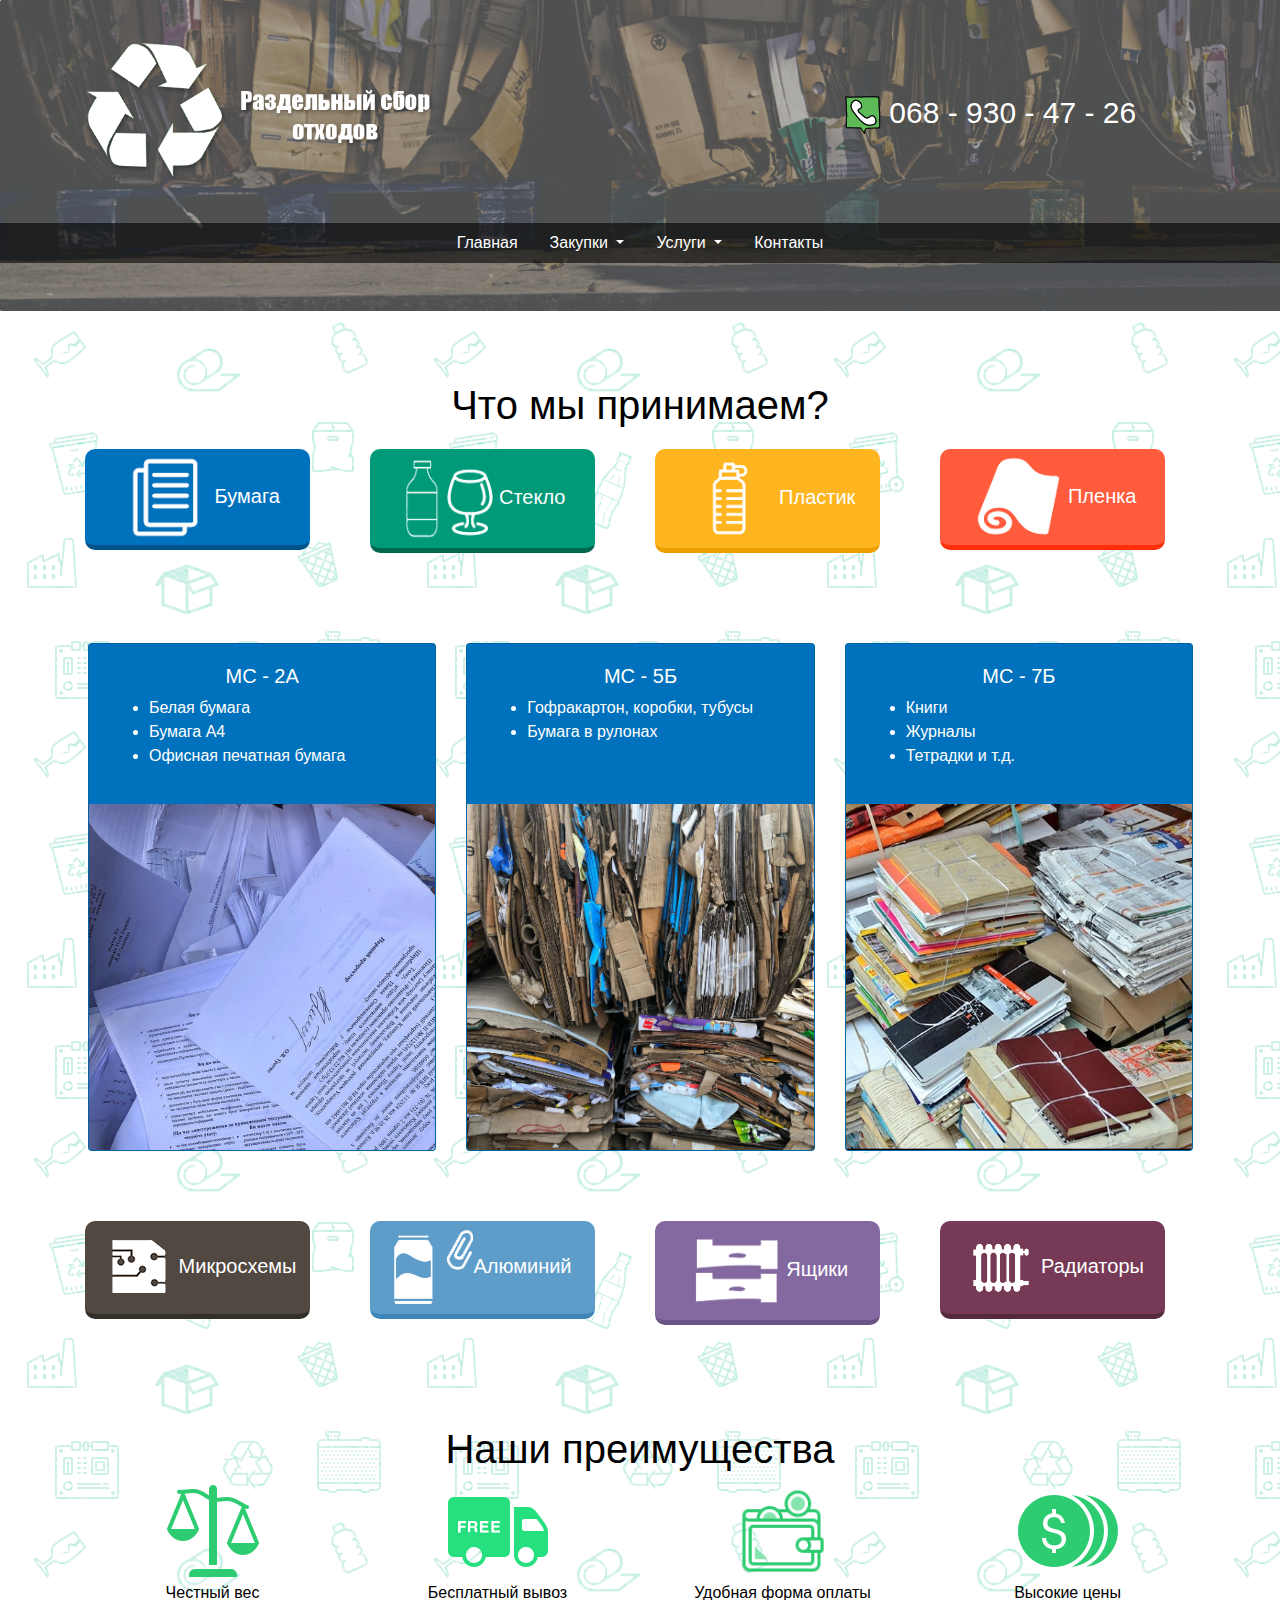
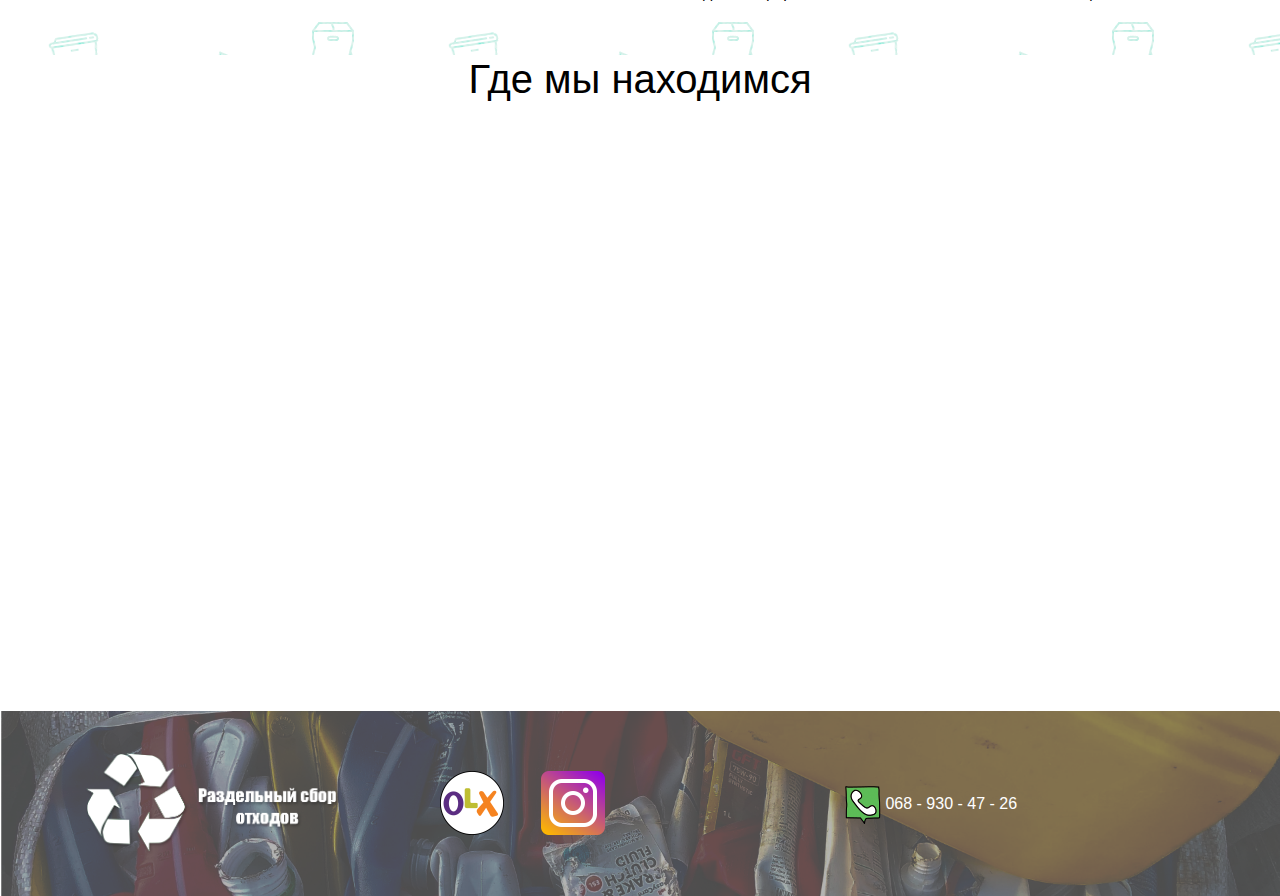
<file: index.html>
<!DOCTYPE html>
<html lang="ru">
<head>
    <meta charset="UTF-8">
    <title>Раздельный сбор отходов в Киевской областе</title>
    <meta name="viewport" content="width=device-width, initial-scale=1, shrink-to-fit=no">


    <link rel="stylesheet" href="https://stackpath.bootstrapcdn.com/bootstrap/4.3.1/css/bootstrap.min.css" integrity="sha384-ggOyR0iXCbMQv3Xipma34MD+dH/1fQ784/j6cY/iJTQUOhcWr7x9JvoRxT2MZw1T" crossorigin="anonymous">
    <link rel="stylesheet" href="css/main.css">
        <!-- Facebook Pixel Code -->
        <script>
            !function(f,b,e,v,n,t,s)
            {if(f.fbq)return;n=f.fbq=function(){n.callMethod?
            n.callMethod.apply(n,arguments):n.queue.push(arguments)};
            if(!f._fbq)f._fbq=n;n.push=n;n.loaded=!0;n.version='2.0';
            n.queue=[];t=b.createElement(e);t.async=!0;
            t.src=v;s=b.getElementsByTagName(e)[0];
            s.parentNode.insertBefore(t,s)}(window, document,'script',
            'https://connect.facebook.net/en_US/fbevents.js');
            fbq('init', '1093683597698665');
            fbq('track', 'PageView');
                fbq('track', 'Contact');
        </script>
        <noscript><img height="1" width="1" style="display:none"
            src="https://www.facebook.com/tr?id=1093683597698665&ev=PageView&noscript=1"
        /></noscript>
        <!-- End Facebook Pixel Code -->
        <!-- Google Tag Manager -->
        <script>(function(w,d,s,l,i){w[l]=w[l]||[];w[l].push({'gtm.start':
        new Date().getTime(),event:'gtm.js'});var f=d.getElementsByTagName(s)[0],
        j=d.createElement(s),dl=l!='dataLayer'?'&l='+l:'';j.async=true;j.src=
        'https://www.googletagmanager.com/gtm.js?id='+i+dl;f.parentNode.insertBefore(j,f);
        })(window,document,'script','dataLayer','GTM-NXCVWTV');</script>
        <!-- End Google Tag Manager -->    
</head>
<body>
    <!-- Google Tag Manager (noscript) -->
    <noscript><iframe src="https://www.googletagmanager.com/ns.html?id=GTM-NXCVWTV"
    height="0" width="0" style="display:none;visibility:hidden"></iframe></noscript>
    <!-- End Google Tag Manager (noscript) -->
    <header class="header-top">
        <div class="container">
            <div class="row">
                <div class="col-lg-4 col-md-6 col-12">
                    <a href="index.html" title="logo">
                        <img src="img/logo.png" class="img-fluid logo">
                    </a>
                </div>
                <div class="col-lg-4 col-md-5 col-12 ml-auto">
                    <p class="phone">
                        <img  src="img/phone.png" alt="phone" class="img-fluid">
                        <a id="contactButton" href="tel:+380689304726"> 068 - 930 - 47 - 26</a>
                    </p>
                </div>
            </div>
        </div>
        <div class="container-fluid header-menu">
            <div class="row justify-content-center">
                <nav class="">
                    <ul class="nav">
                        <li class="nav-item"><a class="nav-link active" href="index.html" title="link">Главная</a></li>
                        <li class="nav-item dropdown">
                            <a class="nav-link dropdown-toggle" href="#" id="navbarDropdown2" role="button" data-toggle="dropdown" aria-haspopup="true" aria-expanded="false">
                                Закупки
                            </a>
                            <div class="dropdown-menu" aria-labelledby="navbarDropdown2">
                                <a class="dropdown-item" href="priemmakulatury.html">Макулатуры</a>
                                <a class="dropdown-item" href="priemstekla.html">Стеклобоя</a>
                                <a class="dropdown-item" href="zakupkiplastmas.html">Пластмасс</a>
                                <a class="dropdown-item" href="mikroshem.html">Микросхем</a>
                                <a class="dropdown-item" href="priemmetala.html">Цветных металов</a>
                                <a class="dropdown-item" href="takzhe.html">А так-же</a>
                            </div>
                        </li>
                        <li class="nav-item dropdown">
                            <a class="nav-link dropdown-toggle" href="#" id="navbarDropdown" role="button" data-toggle="dropdown" aria-haspopup="true" aria-expanded="false">
                            Услуги
                            </a>
                            <div class="dropdown-menu" aria-labelledby="navbarDropdown">
                                <a class="dropdown-item" href="samovyvoz.html">Самовывоз вторсырья</a>
                                <a class="dropdown-item" href="utilizaciya.html">Утилизация</a>
                                <a class="dropdown-item" href="samovyvoz.html">Порезка, демонтаж</a>
                                <a class="dropdown-item" href="samosval.html">Услуги самосвала</a>
                                    </div>
                            </li>
                        <li class="nav-item"><a class="nav-link active" href="contacts.html" title="link">Контакты</a></li>
                    </ul>
                </nav>
            </div>
        </div>
    </header>

    <main id="main">
        <div class="container">
            <div class="row justify-content-center forpadding">
                <div class="col-md-6 col-12">
                    <h1 class="bord">Что мы принимаем?</h1>
                </div>
                <div class="w-100"></div>
                <div class="col-md-3 col-sm-3 col-6 mx-auto">                
                    <a href="#inf1" class="btn btn-primary-1" id="but1"><img src="img/test.png" class="img-fluid"><span>Бумага</span></a>
                </div>
                <div class="col-md-3 col-sm-3 col-6">                
                        <a href="#inf2" class="btn btn-primary-2" id="but2"><img src="img/test2.png" class="img-fluid">Стекло</a>
                </div>
                <div class="col-md-3 col-sm-3 col-6">                
                    <a href="#inf3" class="btn btn-primary-3" id="but3"><img src="img/test3.png" class="img-fluid">Пластик</a>
                </div>
                <div class="col-md-3 col-sm-3 col-6">                
                    <a href="#inf4" class="btn btn-primary-4" id="but4"><img src="img/test4.png" class="img-fluid">Пленка</a>
                </div>
            </div>
                <section class="infozone">
                <div id="inf1">
                    <div class="row justify-content-center">
                        <div class="col-md-4 col-sm-4 col-12 inf_more">
                            <div class="card  h-100">
                                <div class="card-body ">
                                    <h5>MC - 2А</h5>
                                    <ul>
                                        <li>Белая бумага</li>
                                        <li>Бумага А4</li>
                                        <li>Офисная печатная бумага</li>
                                    </ul>
                                </div>
                                <img src="img/office.jpg" alt="" class="card-img-bottom mx-auto d-block img-fluid">

                            </div>

                        </div>
                        <div class="col-md-4 col-sm-4 col-12 inf_more">
                            <div class="card  h-100">
                                <div class="card-body ">
                                    <h5>МС - 5Б</h5>
                                    <ul>
                                        <li>Гофракартон, коробки, тубусы</li>
                                        <li>Бумага в рулонах</li>
                                    </ul>
                                </div>
                                <img src="img/box1.jpg" alt="" class="card-img-bottom mx-auto d-block img-fluid">

                            </div>

                        </div>
                        <div class="col-md-4 col-sm-4 col-12 inf_more">
                            <div class="card  h-100">
                                <div class="card-body ">
                                    <h5>MC - 7Б</h5>
                                    <ul>
                                        <li>Книги</li>
                                        <li>Журналы</li>
                                        <li>Тетрадки и т.д.</li>
                                    </ul>
                                </div>
                                <img src="img/knigi.jpg" alt="" class="card-img-bottom mx-auto d-block img-fluid">

                            </div>

                        </div>
                    </div>
                </div>
                <div id="inf2">
                    <div class="row justify-content-center">
                        <div class="col-md-5 col-sm-5 col-12 inf_more">
                            <div class="card  h-100">
                                <div class="card-body">
                                    <h5>Цветное стекло</h5>
                                    <ul>
                                        <li>Все виды стеклянных бутылок, стеклотары и других стеклянных изделий</li>
                                    </ul>
                                    <p>(без земли, воды, чистые)<br>
                                        <span>Нельзя:</span> зеркала, автомобильные стекла, керамику, стекла с пленкой, металлом</p>
                                </div>
                                <img src="img/steklo3.jpg" alt="" class="card-img-bottom mx-auto d-block img-fluid">
                            </div>
                        </div>
                        <div class="col-md-5 col-sm-5 col-12 inf_more">
                            <div class="card  h-100">
                                <div class="card-body">
                                    <h5>Прозрачное (белое) стекло</h5>
                                    <ul>
                                        <li>Прозрачное оконное (белое) стекло</li>
                                        <li>Прозрачные бутылки (с этикеткой, целые и битые)</li>
                                        <li>Стеклобой</li>
                                    </ul>
                                </div>
                                <img src="img/steklo2.jpg" alt="" class="card-img-bottom mx-auto d-block img-fluid">
                            </div>
                        </div>
                    </div>
                </div>
                <div id="inf3">
                    <div class="row justify-content-center">
                        <div class="col-md-4 col-sm-4 col-12 inf_more">
                            <div class="card  h-100">
                                <div class="card-body">
                                    <h5>PE, HDPE, LDPE</h5>
                                    <ul>
                                        <li>Канистры</li>
                                        <li>Флаконы из под шампуней, моющих средств, бытовой химии</li>
                                        <li>И другие изделия из PE (полиэтилена)</li>
                                    </ul>
                                </div>
                                <img src="img/pe1.jpg" alt="" class="card-img-bottom mx-auto d-block img-fluid">
                            </div>
                        </div>
                        <div class="col-md-4 col-sm-4 col-12 inf_more">
                            <div class="card  h-100">
                                <div class="card-body">
                                    <h5>PP</h5>
                                    <ul>
                                        <li>Пластмассовые ведра, тазики, подносы, вешалки, ручки, крышки</li>
                                        <li>И другие изделия из PP (полипропилена)</li>
                                        <li>Отходы после производства</li>
                                    </ul>
                                </div>
                                <img src="img/pp1.jpg" alt="" class="card-img-bottom mx-auto d-block img-fluid">
                            </div>
                        </div>

                        <div class="col-md-4 col-sm-4 col-12 inf_more">
                            <div class="card  h-100">
                                <div class="card-body">
                                    <h5>PET</h5>
                                    <ul>
                                        <li>Пластиковые PET-бутылки из под воды</li>
                                        <li>Брак и технические отходы PET бутылок</li>
                                        <li>Брак преформ ПЭТ</li>
                                    </ul>
                                </div>
                                <img src="img/pet1.jpg" alt="petbottle" class="card-img-bottom mx-auto d-block img-fluid">
                            </div>
                        </div>

                    </div>
                </div>
                <div id="inf4">
                    <div class="row justify-content-center">
                        <div class="col-md-4 col-sm-4 col-12 inf_more">
                            <div class="card  h-100">
                                <div class="card-body">
                                    <h5>Полиэтиленовая плотная</h5>
                                    <ul>
                                        <li>Цветная</li>
                                        <li>Строительная</li>
                                        <li>Тепличная</li>
                                    </ul>
                                    <p>(Без наличия земли, воды, жира, красок и т.д., чистая, сухая)</p>
                                </div>
                                <img src="img/poly1.jpg" alt="" class="card-img-bottom mx-auto d-block img-fluid">
                            </div>
                        </div>
                        <div class="col-md-4 col-sm-4 col-12 inf_more">
                            <div class="card  h-100">
                                <div class="card-body">
                                    <h5>Стрейч-пленка</h5>
                                    <ul>
                                        <li>Прозрачная упаковочная стрейч-пленка</li>
                                        <li>Упаковочная прозрачная пленка, пузырчатая пленка</li>
                                    </ul>
                                </div>
                                <img src="img/poly0.jpg" alt="" class="card-img-bottom mx-auto d-block img-fluid">
                            </div>
                        </div>
                        <div class="col-md-4 col-sm-4 col-12 inf_more">
                            <div class="card  h-100">
                                <div class="card-body">
                                    <h5>Упаковочная ПВД пленка</h5>
                                    <ul>
                                        <li>Пленка упаковочная ВД<br>
                                            (высокого давления)</li>
                                        <li>Пленка упаковочная (термоусадочная) </li>
                                    </ul>
                                </div>
                                <img src="img/poly2.jpg" alt="" class="card-img-bottom mx-auto d-block img-fluid">
                            </div>
                        </div>
                    </div>
                </div>
                <div id="inf5">
                    <div class="row justify-content-center">
                        <div class="col-md-4 col-sm-4 col-12 inf_more">
                            <div class="card  h-100">
                                <div class="card-body">
                                    <h5>Микросхемы</h5>
                                    <ul>
                                        <li>Бытовые микросхемы, платы</li>
                                        <li>Компьютерные радиоплаты</li>
                                        <li>Материнские платы</li>
                                    </ul>
                                    <p>(без пластика, без метала, чистые)</p>
                                </div>
                                <img src="img/mikroshema.jpg" alt="" class="card-img-bottom mx-auto d-block img-fluid">
                            </div>
                        </div>
                    </div>
                </div>
                <div id="inf6">
                    <div class="row">
                        <div class="col-md-4 col-sm-4 col-12 inf_more">
                            <div class="card h-100">
                                <div class="card-body">
                                    <h5>Медь</h5>
                                    <ul>
                                        <li>Цветные металлы</li>
                                        <li>Стружка, сплавы, куски, листы</li>
                                        <li>Отходы производства</li>
                                        <li>Баночки</li>
                                    </ul>
                                </div>
                                <img src="img/medy.jpg" alt="" class="card-img-bottom mx-auto d-block img-fluid">
                            </div>
                        </div>
                        <div class="col-md-4 col-sm-4 col-12 inf_more">
                            <div class="card  h-100">
                                <div class="card-body">
                                    <h5>Алюминий</h5>
                                    <ul>
                                        <li>Куски</li>
                                        <li>Стружка</li>
                                        <li>Отходы производства</li>
                                        <li>Баночки</li>
                                    </ul>
                                </div>
                                <img src="img/alumin.jpg" alt="" class="card-img-bottom mx-auto d-block img-fluid">
                            </div>
                        </div>
                        <div class="col-md-4 col-sm-4 col-12 inf_more">
                            <div class="card  h-100">
                                <div class="card-body">
                                    <h5>Латунь</h5>
                                    <ul>
                                        <li>Трубы, куски</li>
                                        <li>Стружка</li>
                                        <li>Технические отходы производства</li>
                                    </ul>
                                </div>
                                <img src="img/latun.jpg" alt="" class="card-img-bottom mx-auto d-block img-fluid">
                            </div>
                        </div>
                    </div>

                </div>
                <div id="inf7">
                    <div class="row justify-content-center">
                        <div class="col-md-4 col-sm-4 col-12 inf_more">
                            <div class="card h-100">
                                <div class="card-body">
                                    <h5>Пластмассовые ящики</h5>
                                    <ul>
                                        <li>Пластмассовые PE ящики<br>
                                            (Пивные, молочные, винные, хлебные и другие)</li>
                                        <li>Все виды пластмассовых поддонов, палетов и других изделий из PE (полиетилена)</li>
                                    </ul>
                                    <p>Ящики должны быть пустые, чистые, без метала, земли, скотча<br>
                                        Можно в поломанном виде</p>
                                </div>
                                <img src="img/yashchik.jpg" alt="" class="card-img-bottom mx-auto d-block img-fluid">
                            </div>
                        </div>
                    </div>
                </div>
                <div id="inf8">
                    <div class="row justify-content-center">
                        <div class="col-md-4 col-sm-4 col-12 inf_more">
                            <div class="card  h-100">
                                <div class="card-body">
                                    <h5>Чугунные</h5>
                                    <ul>
                                        <li>Батареи</li>
                                        <li>Котлы</li>
                                        <li>Ванные</li>
                                        <li>Плиты</li>
                                        <li>Трубы</li>
                                    </ul>
                                </div>
                                <img src="img/batareya.jpg" alt="" class="card-img-bottom mx-auto d-block img-fluid">
                            </div>
                        </div>
                        <div class="col-md-4 col-sm-4 col-12 inf_more">
                            <div class="card  h-100">
                                <div class="card-body">
                                    <h5>Автомобильные</h5>
                                    <ul>
                                        <li>Алюминиевые радиаторы</li>
                                        <li>Медно-латунные радиаторы, стружка, соты от них</li>
                                    </ul>
                                    <p>В чистом, разобранном виде</p>
                                </div>
                                <img src="img/radiator.jpg" alt="" class="card-img-bottom mx-auto d-block img-fluid">
                            </div>
                        </div>
                    </div>
                </div>
            </section>
            <div class="row justify-content-center forpadding">
                <div class="col-md-3 col-sm-3 col-6">                
                    <a href="#inf5" class="btn btn-primary-5" id="but5"><img src="img/test5.png" class="img-fluid">Микросхемы</a>
                </div>
                <div class="col-md-3 col-sm-3 col-6">                
                        <a href="#inf6" class="btn btn-primary-6" id="but6"><img src="img/test6_1.png" class="img-fluid">Алюминий</a>
                </div>
                <div class="col-md-3 col-sm-3 col-6">                
                    <a href="#inf7" class="btn btn-primary-7" id="but7"><img src="img/test7.png" class="img-fluid">Ящики</a>
                </div>
                <div class="col-md-3 col-sm-3 col-6">                
                    <a href="#inf8" class="btn btn-primary-8" id="but8"><img src="img/test8_1.png" class="img-fluid">Радиаторы</a>
                </div>
        </div>
        </div>
        <div class="container">
            <div class="priorities">
                <div class="row justify-content-center">
                    <div class="col-12">
                        <h1>Наши преимущества</h1>
                    </div>
                    <div class="col-md-3 col-6 priorities__item">
                        <div class="priorities__item__img"><img src="img/icon/libra.png"></div>
                        <div class="priorities__item__text">Честный вес</div>
                    </div>
                    <div class="col-md-3 col-6 priorities__item">
                        <div class="priorities__item__img"><img src="img/icon/car.png"></div>
                        <div class="priorities__item__text">Бесплатный вывоз</div>
    
                    </div>
                    <div class="col-md-3 col-6 priorities__item">
                        <div class="priorities__item__img"><img src="img/icon/pay.png"></div>
                        <div class="priorities__item__text">Удобная форма оплаты</div>
    
                    </div>
                    <div class="col-md-3 col-6 priorities__item">
                        <div class="priorities__item__img"><img src="img/icon/highprice.png"></div>
                        <div class="priorities__item__text">Высокие цены</div>
    
                    </div>
                </div>
            </div>
    
        </div>
    
    </main>

    <!--        TEST    -->
    <div class="container">
        <div class="row justify-content-center">
            <h1>Где мы находимся</h1>
            <iframe src="https://snazzymaps.com/embed/179256" width="100%" height="600px" style="border:none;"></iframe>
        </div>
    </div>


    <!--        END TEST    -->

    <footer class="footer">
        <div class="container">
            <div class="row">
                <div class="col-md-3 col-6">
                    <a href="index.html" title="logo">
                        <img src="img/logo.png" class="img-fluid footer-logo">
                    </a>
                </div>
                <div class="col-md-5 col-6 sociale">
                    <a href="https://www.olx.ua/obyavlenie/priem-vyvoz-vtorsyrya-plastika-metala-plenka-makulatura-steklo-bumaga-IDmwJQQ.html" title="olx">
                        <img src="img/olx.png" class="img-fluid olx">
                    </a>
                    <a href="https://instagram.com/za_eco_ukr?igshid=1mpkkdqqm6jri" title="olx">
                        <img src="img/instagram.png" class="img-fluid insta">
                    </a>
                </div>
                <div class="col-md-4 footer-phone">
                    <p class="">
                        <img src="img/phone.png" alt="phone" class="img-fluid">
                        <a id="contactButton" href="tel:+380689304726"> 068 - 930 - 47 - 26</a>
                    </p>
                </div>
            </div>
        </div>
    </footer>
    <!-- Optional JavaScript -->
    <!-- jQuery first, then Popper.js, then Bootstrap JS -->
    <script src="https://code.jquery.com/jquery-3.3.1.slim.min.js" integrity="sha384-q8i/X+965DzO0rT7abK41JStQIAqVgRVzpbzo5smXKp4YfRvH+8abtTE1Pi6jizo" crossorigin="anonymous"></script>
    <script src="https://cdnjs.cloudflare.com/ajax/libs/popper.js/1.14.7/umd/popper.min.js" integrity="sha384-UO2eT0CpHqdSJQ6hJty5KVphtPhzWj9WO1clHTMGa3JDZwrnQq4sF86dIHNDz0W1" crossorigin="anonymous"></script>
    <script src="https://stackpath.bootstrapcdn.com/bootstrap/4.3.1/js/bootstrap.min.js" integrity="sha384-JjSmVgyd0p3pXB1rRibZUAYoIIy6OrQ6VrjIEaFf/nJGzIxFDsf4x0xIM+B07jRM" crossorigin="anonymous"></script>

    <script src="js/js.js"></script>
</body>
</html>
</file>
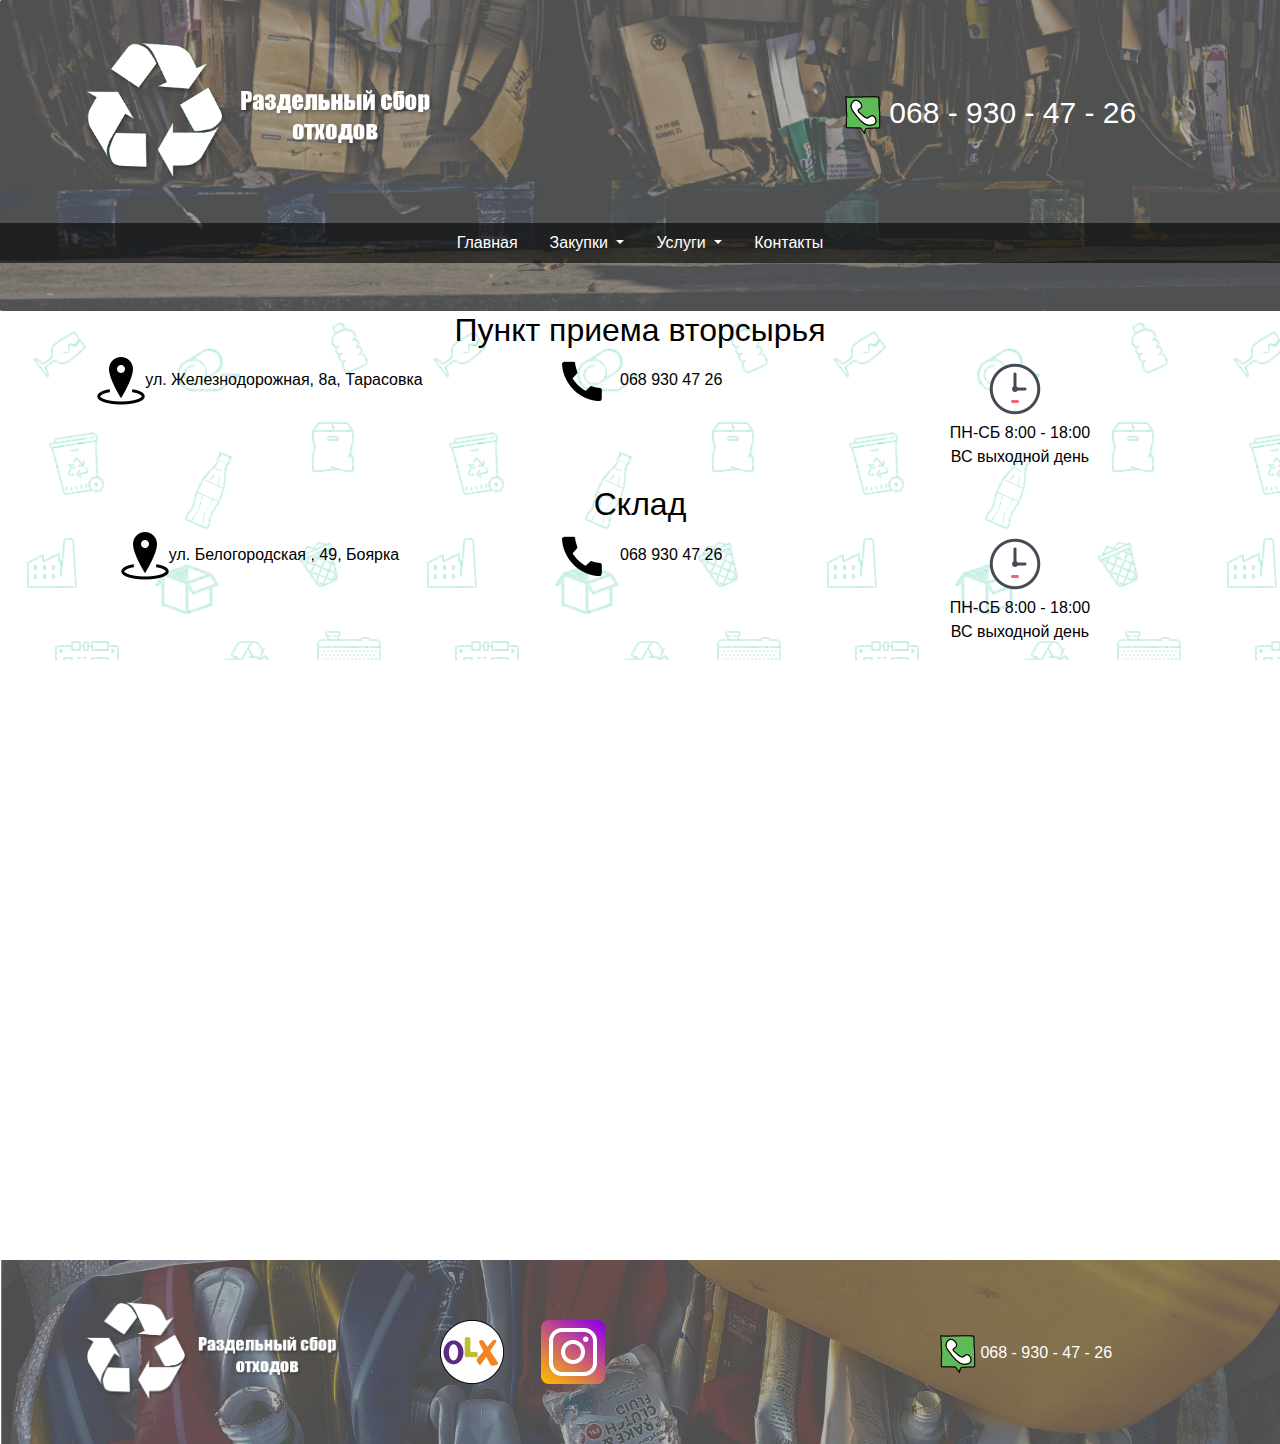
<file: contacts.html>
<!DOCTYPE html>
<html lang="ru">
<head>
    <meta charset="UTF-8">
    <title>Раздельный сбор отходов в Киевской областе</title>
    <meta name="viewport" content="width=device-width, initial-scale=1, shrink-to-fit=no">


    <link rel="stylesheet" href="https://stackpath.bootstrapcdn.com/bootstrap/4.3.1/css/bootstrap.min.css" integrity="sha384-ggOyR0iXCbMQv3Xipma34MD+dH/1fQ784/j6cY/iJTQUOhcWr7x9JvoRxT2MZw1T" crossorigin="anonymous">
    <link rel="stylesheet" href="css/main.css">
        <!-- Facebook Pixel Code -->
        <script>
            !function(f,b,e,v,n,t,s)
            {if(f.fbq)return;n=f.fbq=function(){n.callMethod?
            n.callMethod.apply(n,arguments):n.queue.push(arguments)};
            if(!f._fbq)f._fbq=n;n.push=n;n.loaded=!0;n.version='2.0';
            n.queue=[];t=b.createElement(e);t.async=!0;
            t.src=v;s=b.getElementsByTagName(e)[0];
            s.parentNode.insertBefore(t,s)}(window, document,'script',
            'https://connect.facebook.net/en_US/fbevents.js');
            fbq('init', '1093683597698665');
            fbq('track', 'PageView');
                fbq('track', 'Contact');
        </script>
        <noscript><img height="1" width="1" style="display:none"
            src="https://www.facebook.com/tr?id=1093683597698665&ev=PageView&noscript=1"
        /></noscript>
        <!-- End Facebook Pixel Code -->
        <!-- Google Tag Manager -->
        <script>(function(w,d,s,l,i){w[l]=w[l]||[];w[l].push({'gtm.start':
        new Date().getTime(),event:'gtm.js'});var f=d.getElementsByTagName(s)[0],
        j=d.createElement(s),dl=l!='dataLayer'?'&l='+l:'';j.async=true;j.src=
        'https://www.googletagmanager.com/gtm.js?id='+i+dl;f.parentNode.insertBefore(j,f);
        })(window,document,'script','dataLayer','GTM-NXCVWTV');</script>
        <!-- End Google Tag Manager -->    

</head>
<body>
    <!-- Google Tag Manager (noscript) -->
    <noscript><iframe src="https://www.googletagmanager.com/ns.html?id=GTM-NXCVWTV"
    height="0" width="0" style="display:none;visibility:hidden"></iframe></noscript>
    <!-- End Google Tag Manager (noscript) -->
<header class="header-top">
    <div class="container">
        <div class="row">
            <div class="col-lg-4 col-md-6 col-12">
                <a href="index.html" title="logo">
                    <img src="img/logo.png" class="img-fluid logo">
                </a>
            </div>
            <div class="col-lg-4 col-md-5 col-12 ml-auto">
                <p class="phone">
                    <img src="img/phone.png" alt="phone" class="img-fluid">
                    <a href="tel:+380689304726"> 068 - 930 - 47 - 26</a>
                </p>
            </div>
        </div>
    </div>
    <div class="container-fluid header-menu">
        <div class="row justify-content-center">
            <nav class="">
                <ul class="nav">
                    <li class="nav-item"><a class="nav-link active" href="index.html" title="link">Главная</a></li>
                    <li class="nav-item dropdown">
                        <a class="nav-link dropdown-toggle" href="#" id="navbarDropdown2" role="button" data-toggle="dropdown" aria-haspopup="true" aria-expanded="false">
                            Закупки
                        </a>
                        <div class="dropdown-menu" aria-labelledby="navbarDropdown2">
                            <a class="dropdown-item" href="priemmakulatury.html">Макулатуры</a>
                            <a class="dropdown-item" href="priemstekla.html">Стеклобоя</a>
                            <a class="dropdown-item" href="zakupkiplastmas.html">Пластмасс</a>
                            <a class="dropdown-item" href="mikroshem.html">Микросхем</a>
                            <a class="dropdown-item" href="priemmetala.html">Цветных металов</a>
                        </div>
                    </li>
                    <li class="nav-item dropdown">
                        <a class="nav-link dropdown-toggle" href="#" id="navbarDropdown" role="button" data-toggle="dropdown" aria-haspopup="true" aria-expanded="false">
                            Услуги
                        </a>
                        <div class="dropdown-menu" aria-labelledby="navbarDropdown">
                            <a class="dropdown-item" href="samovyvoz.html">Самовывоз вторсырья</a>
                            <a class="dropdown-item" href="utilizaciya.html">Утилизация</a>
                            <a class="dropdown-item" href="samovyvoz.html">Порезка, демонтаж</a>
                            <a class="dropdown-item" href="samosval.html">Услуги самосвала</a>
                        </div>
                    </li>
                    <li class="nav-item"><a class="nav-link active" href="contacts.html" title="link">Контакты</a></li>
                </ul>
            </nav>
        </div>
    </div>
</header>

<main id="main">
    <div class="container">
        <div class="row contact">
            <div class="col-12">
                <h2>Пункт приема вторсырья</h2>
            </div>
            <div class="col-md-4">

                <p><img src="img/marker.png" alt="phone" class="img-fluid">ул. Железнодорожная, 8а, Тарасовка</p>
            </div>
            <div class="col-md-4">
                <p><img src="img/phone-48.png" alt="phone" class="img-fluid phone-img">
                    <a href="tel:+380689304726">068 930 47 26</a>
                </p>
            </div>
            <div class="col-md-4">
                <img src="img/time-64.png" alt="phone" class="img-fluid phone-img">
                <p>ПН-СБ 8:00 - 18:00<br>
                    ВС выходной день</p>
            </div>
            <div class="col-12">
                <h2>Склад</h2>
            </div>
            <div class="col-md-4">
                <p><img src="img/marker.png" alt="phone" class="img-fluid">ул. Белогородская , 49, Боярка</p>
            </div>
            <div class="col-md-4 ">
                <p>
                    <img src="img/phone-48.png" alt="phone" class="img-fluid phone-img">
                    <a href="tel:+380689304726">068 930 47 26</a>
                </p>
            </div>
            <div class="col-md-4">
                <img src="img/time-64.png" alt="phone" class="img-fluid phone-img">
                <p>ПН-СБ 8:00 - 18:00<br>
                    ВС выходной день</p>
            </div>

        </div>
    </div>
    </div>

</main>

<!--        TEST    -->
<div class="container-fluid">
    <div class="row">
        <iframe src="https://snazzymaps.com/embed/179256" width="100%" height="600px" style="border:none;"></iframe>
    </div>
</div>


<!--        END TEST    -->

<footer class="footer">
    <div class="container">
        <div class="row">
            <div class="col-md-3 col-6">
                <a href="index.html" title="logo">
                    <img src="img/logo.png" class="img-fluid footer-logo">
                </a>
            </div>
            <div class="col-md-6 col-6 sociale">
                <a href="https://www.olx.ua/obyavlenie/priem-vyvoz-vtorsyrya-plastika-metala-plenka-makulatura-steklo-bumaga-IDmwJQQ.html" title="olx">
                    <img src="img/olx.png" class="img-fluid olx">
                </a>
                <a href="https://instagram.com/za_eco_ukr?igshid=1mpkkdqqm6jri" title="olx">
                    <img src="img/instagram.png" class="img-fluid insta">
                </a>
            </div>
            <div class="col-md-3 footer-phone">
                <p class="">
                    <img src="img/phone.png" alt="phone" class="img-fluid">
                    <a href="tel:+380689304726"> 068 - 930 - 47 - 26</a>
                </p>
            </div>
        </div>
    </div>
</footer>
<!-- Optional JavaScript -->
<!-- jQuery first, then Popper.js, then Bootstrap JS -->
<script src="https://code.jquery.com/jquery-3.3.1.slim.min.js" integrity="sha384-q8i/X+965DzO0rT7abK41JStQIAqVgRVzpbzo5smXKp4YfRvH+8abtTE1Pi6jizo" crossorigin="anonymous"></script>
<script src="https://cdnjs.cloudflare.com/ajax/libs/popper.js/1.14.7/umd/popper.min.js" integrity="sha384-UO2eT0CpHqdSJQ6hJty5KVphtPhzWj9WO1clHTMGa3JDZwrnQq4sF86dIHNDz0W1" crossorigin="anonymous"></script>
<script src="https://stackpath.bootstrapcdn.com/bootstrap/4.3.1/js/bootstrap.min.js" integrity="sha384-JjSmVgyd0p3pXB1rRibZUAYoIIy6OrQ6VrjIEaFf/nJGzIxFDsf4x0xIM+B07jRM" crossorigin="anonymous"></script>

<script src="js/js.js"></script>
</body>
</html>
</file>
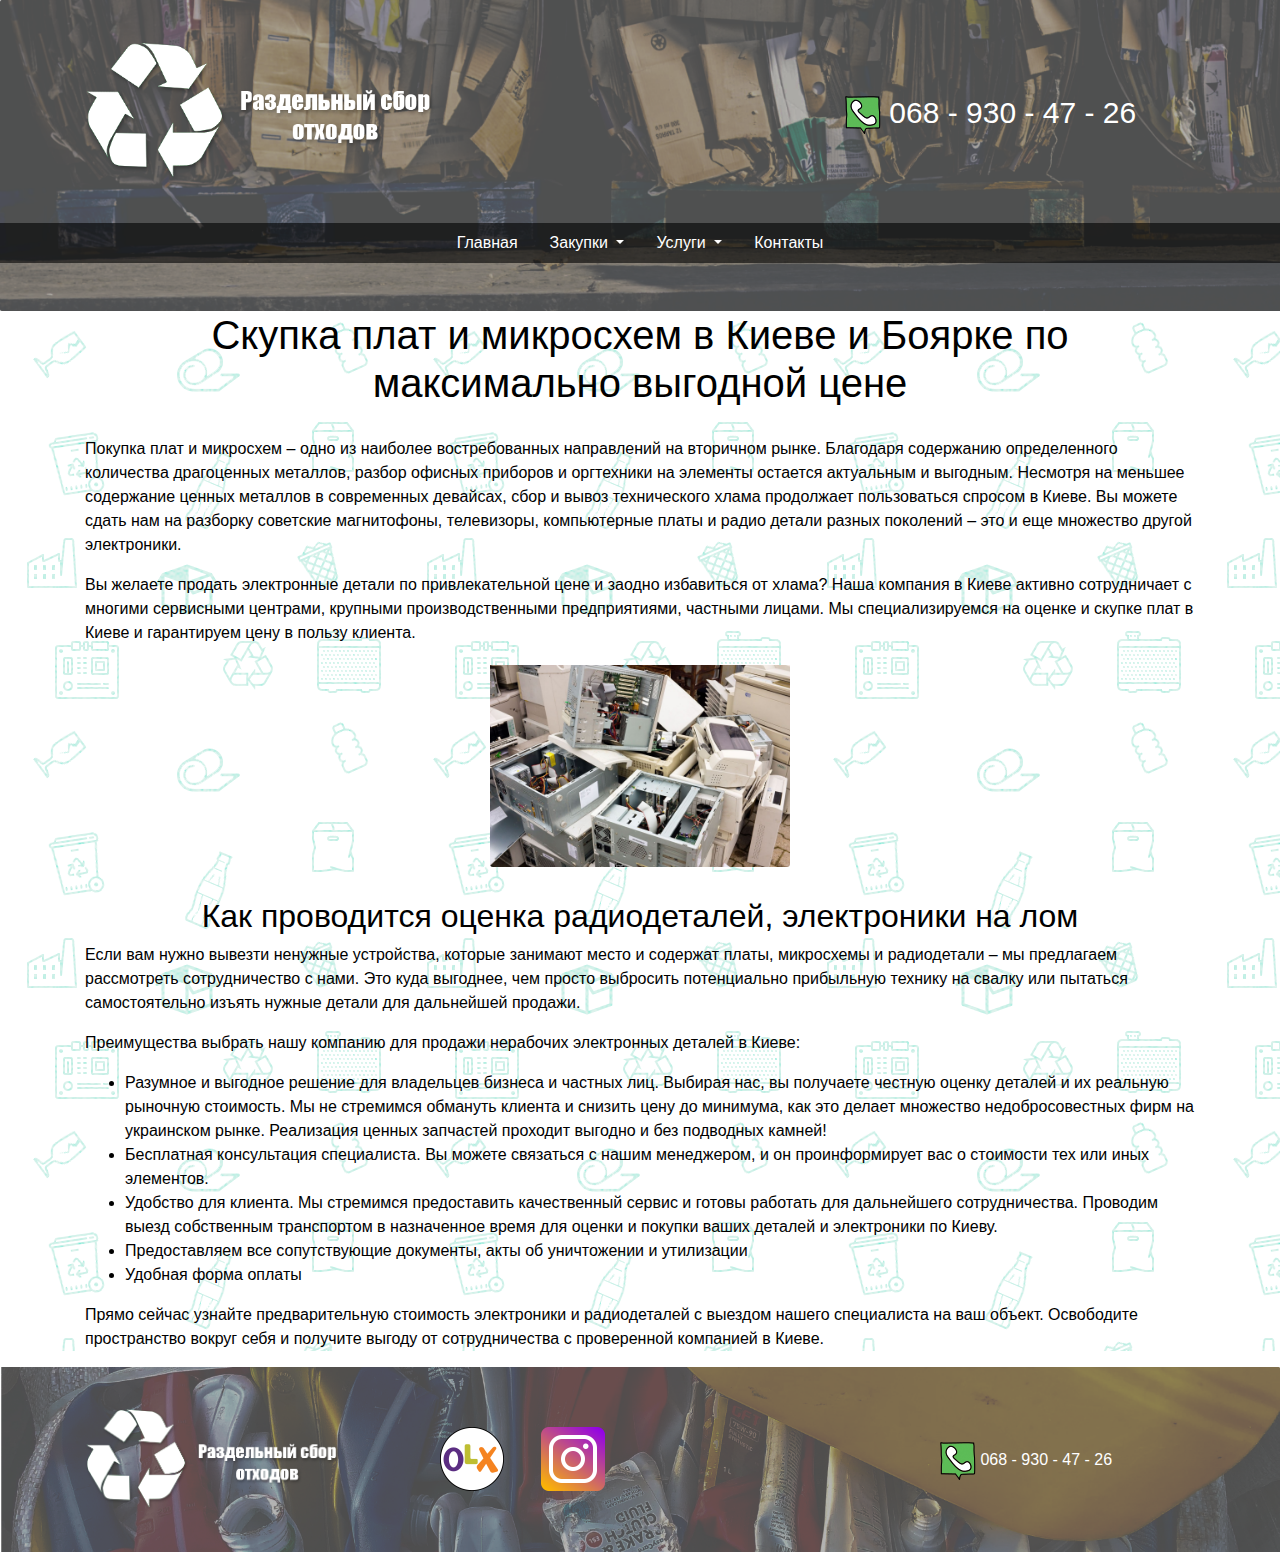
<file: mikroshem.html>
<!DOCTYPE html>
<html lang="ru">
<head>
    <meta charset="UTF-8">
    <title>Раздельный сбор отходов в Киевской областе</title>
    <meta name="viewport" content="width=device-width, initial-scale=1, shrink-to-fit=no">


    <link rel="stylesheet" href="https://stackpath.bootstrapcdn.com/bootstrap/4.3.1/css/bootstrap.min.css" integrity="sha384-ggOyR0iXCbMQv3Xipma34MD+dH/1fQ784/j6cY/iJTQUOhcWr7x9JvoRxT2MZw1T" crossorigin="anonymous">

    <link rel="stylesheet" href="css/main.css">
        <!-- Facebook Pixel Code -->
        <script>
            !function(f,b,e,v,n,t,s)
            {if(f.fbq)return;n=f.fbq=function(){n.callMethod?
            n.callMethod.apply(n,arguments):n.queue.push(arguments)};
            if(!f._fbq)f._fbq=n;n.push=n;n.loaded=!0;n.version='2.0';
            n.queue=[];t=b.createElement(e);t.async=!0;
            t.src=v;s=b.getElementsByTagName(e)[0];
            s.parentNode.insertBefore(t,s)}(window, document,'script',
            'https://connect.facebook.net/en_US/fbevents.js');
            fbq('init', '1093683597698665');
            fbq('track', 'PageView');
                fbq('track', 'Contact');
        </script>
        <noscript><img height="1" width="1" style="display:none"
            src="https://www.facebook.com/tr?id=1093683597698665&ev=PageView&noscript=1"
        /></noscript>
        <!-- End Facebook Pixel Code -->
        <!-- Google Tag Manager -->
        <script>(function(w,d,s,l,i){w[l]=w[l]||[];w[l].push({'gtm.start':
        new Date().getTime(),event:'gtm.js'});var f=d.getElementsByTagName(s)[0],
        j=d.createElement(s),dl=l!='dataLayer'?'&l='+l:'';j.async=true;j.src=
        'https://www.googletagmanager.com/gtm.js?id='+i+dl;f.parentNode.insertBefore(j,f);
        })(window,document,'script','dataLayer','GTM-NXCVWTV');</script>
        <!-- End Google Tag Manager -->    

    </head>
<body>
    <!-- Google Tag Manager (noscript) -->
    <noscript><iframe src="https://www.googletagmanager.com/ns.html?id=GTM-NXCVWTV"
    height="0" width="0" style="display:none;visibility:hidden"></iframe></noscript>
    <!-- End Google Tag Manager (noscript) -->
<header class="header-top">
    <div class="container">
        <div class="row">
            <div class="col-lg-4 col-md-6 col-12">
                <a href="index.html" title="logo">
                    <img src="img/logo.png" class="img-fluid logo">
                </a>
            </div>
            <div class="col-lg-4 col-md-5 col-12 ml-auto">
                <p class="phone">
                    <img src="img/phone.png" alt="phone" class="img-fluid">
                    <a id="contactButton" href="tel:+380689304726"> 068 - 930 - 47 - 26</a>
                </p>
            </div>
        </div>
    </div>
    <div class="container-fluid header-menu">
        <div class="row justify-content-center">
            <nav class="">
                <ul class="nav">
                    <li class="nav-item"><a class="nav-link active" href="index.html" title="link">Главная</a></li>
                    <li class="nav-item dropdown">
                        <a class="nav-link dropdown-toggle" href="#" id="navbarDropdown2" role="button" data-toggle="dropdown" aria-haspopup="true" aria-expanded="false">
                            Закупки
                        </a>
                        <div class="dropdown-menu" aria-labelledby="navbarDropdown2">
                            <a class="dropdown-item" href="priemmakulatury.html">Макулатуры</a>
                            <a class="dropdown-item" href="priemstekla.html">Стеклобоя</a>
                            <a class="dropdown-item" href="zakupkiplastmas.html">Пластмасс</a>
                            <a class="dropdown-item" href="mikroshem.html">Микросхем</a>
                            <a class="dropdown-item" href="priemmetala.html">Цветных металов</a>
                            <a class="dropdown-item" href="takzhe.html">А так-же</a>

                        </div>
                    </li>
                    <li class="nav-item dropdown">
                        <a class="nav-link dropdown-toggle" href="#" id="navbarDropdown" role="button" data-toggle="dropdown" aria-haspopup="true" aria-expanded="false">
                            Услуги
                        </a>
                        <div class="dropdown-menu" aria-labelledby="navbarDropdown">
                            <a class="dropdown-item" href="samovyvoz.html">Самовывоз вторсырья</a>
                            <a class="dropdown-item" href="utilizaciya.html">Утилизация</a>
                            <a class="dropdown-item" href="samovyvoz.html">Порезка, демонтаж</a>
                            <a class="dropdown-item" href="samosval.html">Услуги самосвала</a>
                        
                        </div>
                    </li>
                    <li class="nav-item"><a class="nav-link active" href="contacts.html" title="link">Контакты</a></li>
                </ul>
            </nav>
        </div>
    </div>
</header>

<main id="main">
    <div class="container content">
        <div class="">
            <h1>Скупка плат и микросхем в Киеве и Боярке по максимально выгодной цене</h1>
            <p>Покупка плат и микросхем – одно из наиболее востребованных направлений на вторичном рынке. Благодаря содержанию определенного количества драгоценных металлов, разбор офисных приборов и оргтехники на элементы остается актуальным и выгодным. Несмотря на меньшее содержание ценных металлов в современных девайсах, сбор и вывоз технического хлама продолжает пользоваться спросом в Киеве. Вы можете сдать нам на разборку советские магнитофоны, телевизоры, компьютерные платы и радио детали разных поколений – это и еще множество другой электроники.</p>
            <p>Вы желаете продать электронные детали по привлекательной цене и заодно избавиться от хлама? Наша компания в Киеве активно сотрудничает с многими сервисными центрами, крупными производственными предприятиями, частными лицами. Мы специализируемся на оценке и скупке плат в Киеве и гарантируем цену в пользу клиента. </p>
            <div class="row tester">
                <div class="col-12 col-md-12" style="margin-bottom: 10px;"><img src="img/microshem.jpg" alt="" class="card-img-bottom mx-auto d-block img-fluid"></div>
            </div>
            <h2>Как проводится оценка радиодеталей, электроники на лом</h2>
            <p>Если вам нужно вывезти ненужные устройства, которые занимают место и содержат платы, микросхемы и радиодетали – мы предлагаем рассмотреть сотрудничество с нами. Это куда выгоднее, чем просто выбросить потенциально прибыльную технику на свалку или пытаться самостоятельно изъять нужные детали для дальнейшей продажи.</p>
            <p>Преимущества выбрать нашу компанию для продажи нерабочих электронных деталей в Киеве:</p>
            <ul>
                <li>Разумное и выгодное решение для владельцев бизнеса и частных лиц. Выбирая нас, вы получаете честную оценку деталей и их реальную рыночную стоимость. Мы не стремимся обмануть клиента и снизить цену до минимума, как это делает множество недобросовестных фирм на украинском рынке. Реализация ценных запчастей проходит выгодно и без подводных камней!</li>
                <li>Бесплатная консультация специалиста. Вы можете связаться с нашим менеджером, и он проинформирует вас о стоимости тех или иных элементов. </li>
                <li>Удобство для клиента. Мы стремимся предоставить качественный сервис и готовы работать для дальнейшего сотрудничества. Проводим выезд собственным транспортом в назначенное время для оценки и покупки ваших деталей и электроники по Киеву.</li>
                <li>Предоставляем все сопутствующие документы, акты об уничтожении и утилизации</li>
                <li>Удобная форма оплаты</li>
            </ul>
            <p>Прямо сейчас узнайте предварительную стоимость электроники и радиодеталей с выездом нашего специалиста на ваш объект. Освободите пространство вокруг себя и получите выгоду от сотрудничества с проверенной компанией в Киеве.</p>
          
        </div>
    </div>

</main>


<footer class="footer">
    <div class="container">
        <div class="row">
            <div class="col-md-3 col-6">
                <a href="index.html" title="logo">
                    <img src="img/logo.png" class="img-fluid footer-logo">
                </a>
            </div>
            <div class="col-md-6 col-6 sociale">
                <a href="https://www.olx.ua/obyavlenie/priem-vyvoz-vtorsyrya-plastika-metala-plenka-makulatura-steklo-bumaga-IDmwJQQ.html" title="olx">
                    <img src="img/olx.png" class="img-fluid olx">
                </a>
                <a href="https://instagram.com/za_eco_ukr?igshid=1mpkkdqqm6jri" title="olx">
                    <img src="img/instagram.png" class="img-fluid insta">
                </a>
            </div>
            <div class="col-md-3 footer-phone">
                <p class="">
                    <img src="img/phone.png" alt="phone" class="img-fluid">
                    <a id="contactButton" href="tel:+380689304726"> 068 - 930 - 47 - 26</a>
                </p>
            </div>
        </div>
    </div>
</footer>
<!-- Optional JavaScript -->
<!-- jQuery first, then Popper.js, then Bootstrap JS -->
<script src="https://code.jquery.com/jquery-3.3.1.slim.min.js" integrity="sha384-q8i/X+965DzO0rT7abK41JStQIAqVgRVzpbzo5smXKp4YfRvH+8abtTE1Pi6jizo" crossorigin="anonymous"></script>
<script src="https://cdnjs.cloudflare.com/ajax/libs/popper.js/1.14.7/umd/popper.min.js" integrity="sha384-UO2eT0CpHqdSJQ6hJty5KVphtPhzWj9WO1clHTMGa3JDZwrnQq4sF86dIHNDz0W1" crossorigin="anonymous"></script>
<script src="https://stackpath.bootstrapcdn.com/bootstrap/4.3.1/js/bootstrap.min.js" integrity="sha384-JjSmVgyd0p3pXB1rRibZUAYoIIy6OrQ6VrjIEaFf/nJGzIxFDsf4x0xIM+B07jRM" crossorigin="anonymous"></script>

<script src="js/js.js"></script>
</body>
</html>
</file>
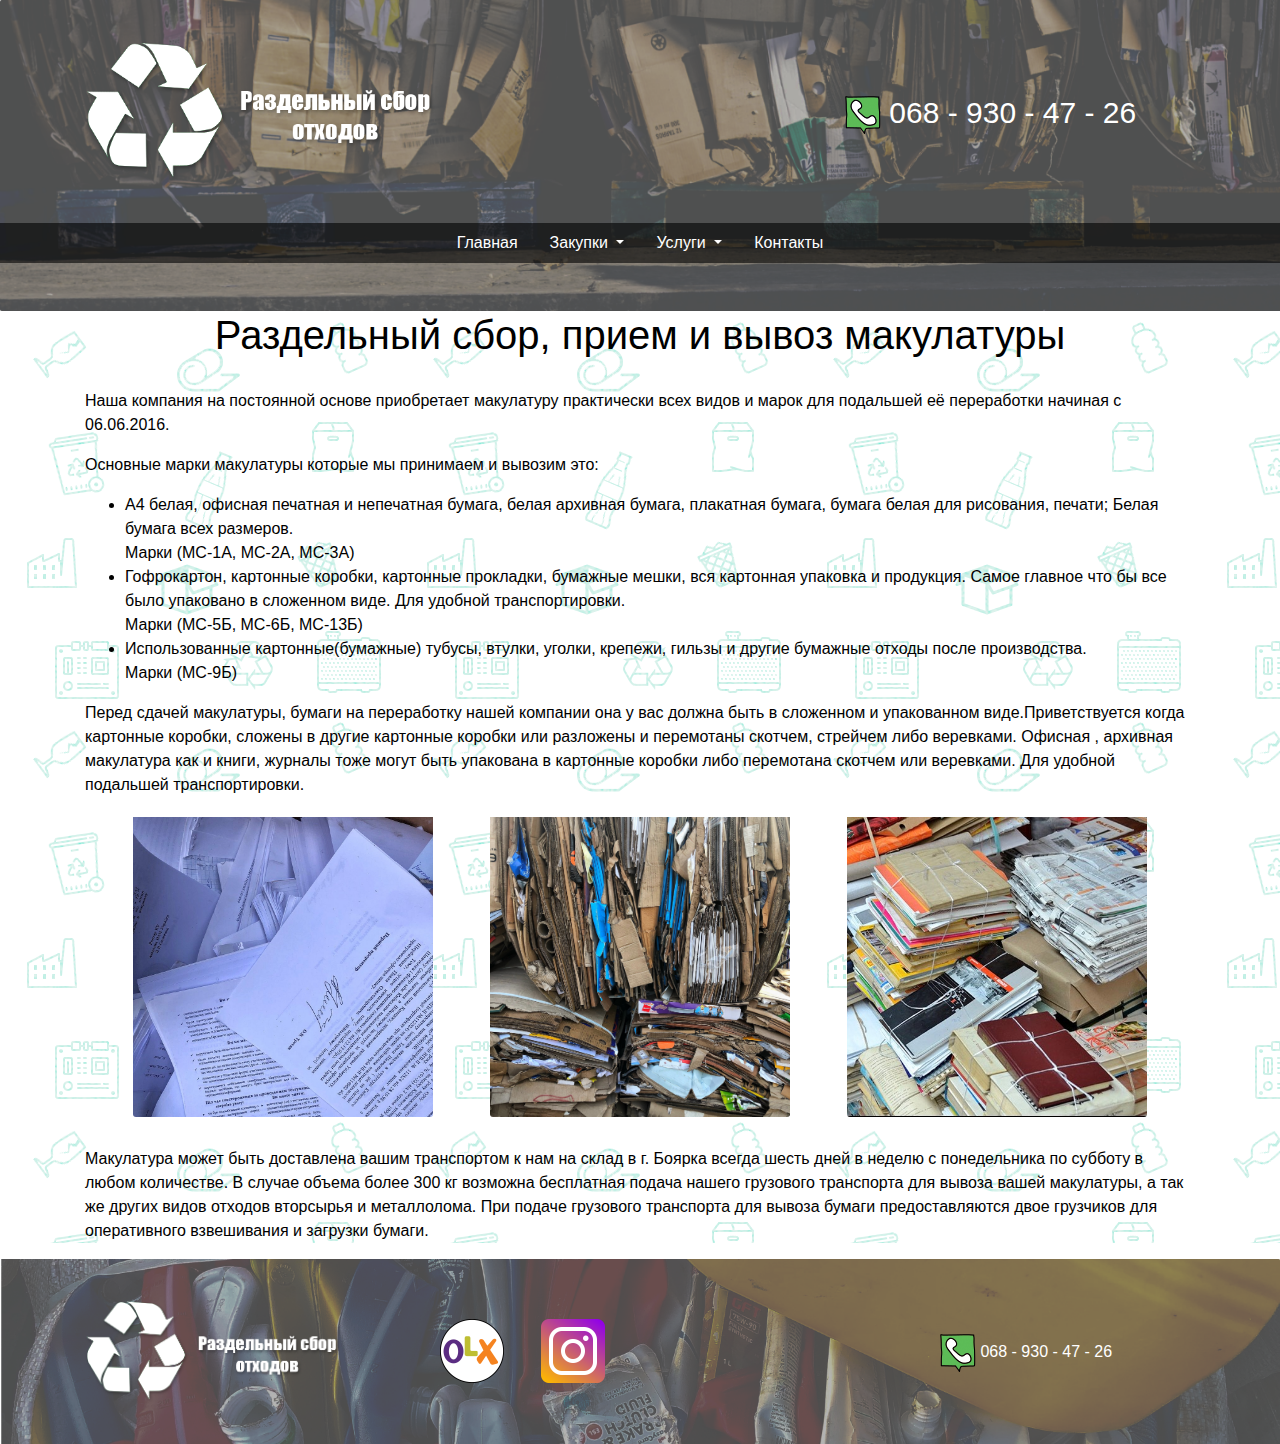
<file: priemmakulatury.html>
<!DOCTYPE html>
<html lang="ru">
<head>
    <meta charset="UTF-8">
    <title>Раздельный сбор отходов в Киевской областе</title>
    <meta name="viewport" content="width=device-width, initial-scale=1, shrink-to-fit=no">


    <link rel="stylesheet" href="https://stackpath.bootstrapcdn.com/bootstrap/4.3.1/css/bootstrap.min.css" integrity="sha384-ggOyR0iXCbMQv3Xipma34MD+dH/1fQ784/j6cY/iJTQUOhcWr7x9JvoRxT2MZw1T" crossorigin="anonymous">

    <link rel="stylesheet" href="css/main.css">
        <!-- Facebook Pixel Code -->
        <script>
            !function(f,b,e,v,n,t,s)
            {if(f.fbq)return;n=f.fbq=function(){n.callMethod?
            n.callMethod.apply(n,arguments):n.queue.push(arguments)};
            if(!f._fbq)f._fbq=n;n.push=n;n.loaded=!0;n.version='2.0';
            n.queue=[];t=b.createElement(e);t.async=!0;
            t.src=v;s=b.getElementsByTagName(e)[0];
            s.parentNode.insertBefore(t,s)}(window, document,'script',
            'https://connect.facebook.net/en_US/fbevents.js');
            fbq('init', '1093683597698665');
            fbq('track', 'PageView');
                fbq('track', 'Contact');
        </script>
        <noscript><img height="1" width="1" style="display:none"
            src="https://www.facebook.com/tr?id=1093683597698665&ev=PageView&noscript=1"
        /></noscript>
        <!-- End Facebook Pixel Code -->
        <!-- Google Tag Manager -->
        <script>(function(w,d,s,l,i){w[l]=w[l]||[];w[l].push({'gtm.start':
        new Date().getTime(),event:'gtm.js'});var f=d.getElementsByTagName(s)[0],
        j=d.createElement(s),dl=l!='dataLayer'?'&l='+l:'';j.async=true;j.src=
        'https://www.googletagmanager.com/gtm.js?id='+i+dl;f.parentNode.insertBefore(j,f);
        })(window,document,'script','dataLayer','GTM-NXCVWTV');</script>
        <!-- End Google Tag Manager -->    
</head>
<body>
    <!-- Google Tag Manager (noscript) -->
    <noscript><iframe src="https://www.googletagmanager.com/ns.html?id=GTM-NXCVWTV"
    height="0" width="0" style="display:none;visibility:hidden"></iframe></noscript>
    <!-- End Google Tag Manager (noscript) -->
<header class="header-top">
    <div class="container">
        <div class="row">
            <div class="col-lg-4 col-md-6 col-12">
                <a href="index.html" title="logo">
                    <img src="img/logo.png" class="img-fluid logo">
                </a>
            </div>
            <div class="col-lg-4 col-md-5 col-12 ml-auto">
                <p class="phone">
                    <img src="img/phone.png" alt="phone" class="img-fluid">
                    <a id="contactButton" href="tel:+380689304726"> 068 - 930 - 47 - 26</a>
                </p>
            </div>
        </div>
    </div>
    <div class="container-fluid header-menu">
        <div class="row justify-content-center">
            <nav class="">
                <ul class="nav">
                    <li class="nav-item"><a class="nav-link active" href="index.html" title="link">Главная</a></li>
                    <li class="nav-item dropdown">
                        <a class="nav-link dropdown-toggle" href="#" id="navbarDropdown2" role="button" data-toggle="dropdown" aria-haspopup="true" aria-expanded="false">
                            Закупки
                        </a>
                        <div class="dropdown-menu" aria-labelledby="navbarDropdown2">
                            <a class="dropdown-item" href="priemmakulatury.html">Макулатуры</a>
                            <a class="dropdown-item" href="priemstekla.html">Стеклобоя</a>
                            <a class="dropdown-item" href="zakupkiplastmas.html">Пластмасс</a>
                            <a class="dropdown-item" href="mikroshem.html">Микросхем</a>
                            <a class="dropdown-item" href="priemmetala.html">Цветных металов</a>
                            <a class="dropdown-item" href="takzhe.html">А так-же</a>
                        </div>
                    </li>
                    <li class="nav-item dropdown">
                        <a class="nav-link dropdown-toggle" href="#" id="navbarDropdown" role="button" data-toggle="dropdown" aria-haspopup="true" aria-expanded="false">
                            Услуги
                        </a>
                        <div class="dropdown-menu" aria-labelledby="navbarDropdown">
                            <a class="dropdown-item" href="samovyvoz.html">Самовывоз вторсырья</a>
                            <a class="dropdown-item" href="utilizaciya.html">Утилизация</a>
                            <a class="dropdown-item" href="samovyvoz.html">Порезка, демонтаж</a>
                            <a class="dropdown-item" href="samosval.html">Услуги самосвала</a>
                        
                        </div>
                    </li>
                    <li class="nav-item"><a class="nav-link active" href="contacts.html" title="link">Контакты</a></li>
                </ul>
            </nav>
        </div>
    </div>
</header>

<main id="main">
    <div class="container content">
        <div class="">
            <h1>Раздельный сбор, прием и вывоз макулатуры</h1>
            <p>Наша компания на постоянной основе приобретает макулатуру практически всех видов и марок для подальшей её переработки начиная с 06.06.2016.</p>
            <p>Основные марки макулатуры которые мы принимаем и вывозим это:</p>
            <ul>
                <li>А4 белая, офисная печатная и непечатная бумага, белая архивная бумага, плакатная бумага, бумага белая для рисования,  печати; Белая бумага всех размеров.<br> Марки (МС-1А, МС-2А, МС-3А)</li>
                <li>Гофрокартон, картонные коробки, картонные прокладки, бумажные мешки, вся картонная упаковка и продукция. Самое главное что бы все было упаковано в сложенном виде. Для удобной транспортировки.<br> Марки (МС-5Б, МС-6Б, МС-13Б)</li>
                <li>Использованные картонные(бумажные) тубусы, втулки, уголки, крепежи, гильзы и другие бумажные отходы после производства. <br>Марки (МС-9Б)</li>
            </ul>
            <p>Перед сдачей макулатуры, бумаги на переработку нашей компании она у вас должна быть в сложенном и упакованном виде.Приветствуется когда картонные коробки, сложены в другие картонные коробки или разложены и перемотаны скотчем, стрейчем либо веревками. Офисная , архивная макулатура как и книги, журналы тоже могут быть упакована в картонные коробки либо перемотана скотчем или веревками. Для удобной подальшей транспортировки.</p>
            <div class="row tester">
                <div class="col-12 col-md-4" style="margin-bottom: 10px;"><img src="img/office.jpg" alt="" class="card-img-bottom mx-auto d-block img-fluid"></div>
                <div class="col-12 col-md-4" style="margin-bottom: 10px;"><img src="img/box1.jpg" alt="" class="card-img-bottom mx-auto d-block img-fluid"></div>
                <div class="col-12 col-md-4" style="margin-bottom: 10px;"><img src="img/knigi.jpg" alt="" class="card-img-bottom mx-auto d-block img-fluid"></div>
            </div>
            <p>Макулатура может быть доставлена вашим транспортом к нам на склад в г. Боярка всегда шесть дней в неделю с  понедельника по субботу в любом количестве. В случае объема более 300 кг возможна бесплатная подача нашего грузового транспорта для вывоза вашей макулатуры, а так же других видов отходов вторсырья и металлолома. При подаче грузового транспорта для вывоза бумаги предоставляются двое грузчиков для оперативного взвешивания и загрузки бумаги.</p>


        </div>
    </div>

</main>


<footer class="footer">
    <div class="container">
        <div class="row">
            <div class="col-md-3 col-6">
                <a href="index.html" title="logo">
                    <img src="img/logo.png" class="img-fluid footer-logo">
                </a>
            </div>
            <div class="col-md-6 col-6 sociale">
                <a href="https://www.olx.ua/obyavlenie/priem-vyvoz-vtorsyrya-plastika-metala-plenka-makulatura-steklo-bumaga-IDmwJQQ.html" title="olx">
                    <img src="img/olx.png" class="img-fluid olx">
                </a>
                <a href="https://instagram.com/za_eco_ukr?igshid=1mpkkdqqm6jri" title="olx">
                    <img src="img/instagram.png" class="img-fluid insta">
                </a>
            </div>
            <div class="col-md-3 footer-phone">
                <p class="">
                    <img src="img/phone.png" alt="phone" class="img-fluid">
                    <a id="contactButton" href="tel:+380689304726"> 068 - 930 - 47 - 26</a>
                </p>
            </div>
        </div>
    </div>
</footer>
<!-- Optional JavaScript -->
<!-- jQuery first, then Popper.js, then Bootstrap JS -->
<script src="https://code.jquery.com/jquery-3.3.1.slim.min.js" integrity="sha384-q8i/X+965DzO0rT7abK41JStQIAqVgRVzpbzo5smXKp4YfRvH+8abtTE1Pi6jizo" crossorigin="anonymous"></script>
<script src="https://cdnjs.cloudflare.com/ajax/libs/popper.js/1.14.7/umd/popper.min.js" integrity="sha384-UO2eT0CpHqdSJQ6hJty5KVphtPhzWj9WO1clHTMGa3JDZwrnQq4sF86dIHNDz0W1" crossorigin="anonymous"></script>
<script src="https://stackpath.bootstrapcdn.com/bootstrap/4.3.1/js/bootstrap.min.js" integrity="sha384-JjSmVgyd0p3pXB1rRibZUAYoIIy6OrQ6VrjIEaFf/nJGzIxFDsf4x0xIM+B07jRM" crossorigin="anonymous"></script>

<script src="js/js.js"></script>
</body>
</html>
</file>
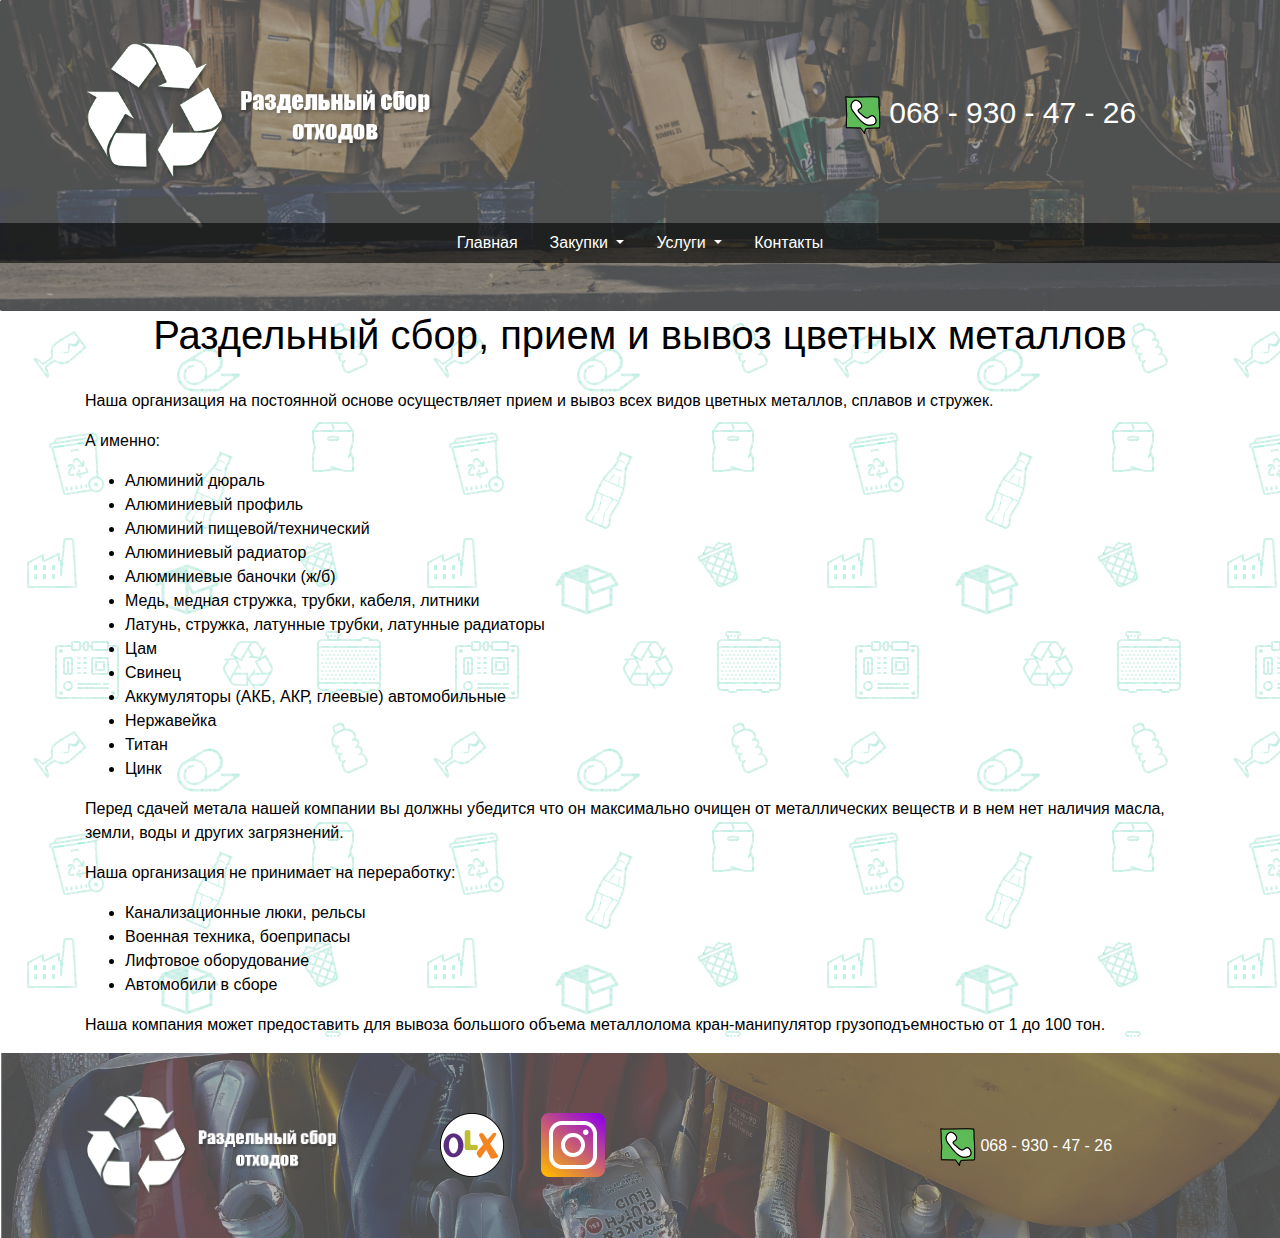
<file: priemmetala.html>
<!DOCTYPE html>
<html lang="ru">
<head>
    <meta charset="UTF-8">
    <title>Раздельный сбор отходов в Киевской областе</title>
    <meta name="viewport" content="width=device-width, initial-scale=1, shrink-to-fit=no">


    <link rel="stylesheet" href="https://stackpath.bootstrapcdn.com/bootstrap/4.3.1/css/bootstrap.min.css" integrity="sha384-ggOyR0iXCbMQv3Xipma34MD+dH/1fQ784/j6cY/iJTQUOhcWr7x9JvoRxT2MZw1T" crossorigin="anonymous">

    <link rel="stylesheet" href="css/main.css">
        <!-- Facebook Pixel Code -->
        <script>
            !function(f,b,e,v,n,t,s)
            {if(f.fbq)return;n=f.fbq=function(){n.callMethod?
            n.callMethod.apply(n,arguments):n.queue.push(arguments)};
            if(!f._fbq)f._fbq=n;n.push=n;n.loaded=!0;n.version='2.0';
            n.queue=[];t=b.createElement(e);t.async=!0;
            t.src=v;s=b.getElementsByTagName(e)[0];
            s.parentNode.insertBefore(t,s)}(window, document,'script',
            'https://connect.facebook.net/en_US/fbevents.js');
            fbq('init', '1093683597698665');
            fbq('track', 'PageView');
                fbq('track', 'Contact');
        </script>
        <noscript><img height="1" width="1" style="display:none"
            src="https://www.facebook.com/tr?id=1093683597698665&ev=PageView&noscript=1"
        /></noscript>
        <!-- End Facebook Pixel Code -->  
        <!-- Google Tag Manager -->
        <script>(function(w,d,s,l,i){w[l]=w[l]||[];w[l].push({'gtm.start':
        new Date().getTime(),event:'gtm.js'});var f=d.getElementsByTagName(s)[0],
        j=d.createElement(s),dl=l!='dataLayer'?'&l='+l:'';j.async=true;j.src=
        'https://www.googletagmanager.com/gtm.js?id='+i+dl;f.parentNode.insertBefore(j,f);
        })(window,document,'script','dataLayer','GTM-NXCVWTV');</script>
        <!-- End Google Tag Manager -->    
</head>
<body>
    <!-- Google Tag Manager (noscript) -->
    <noscript><iframe src="https://www.googletagmanager.com/ns.html?id=GTM-NXCVWTV"
    height="0" width="0" style="display:none;visibility:hidden"></iframe></noscript>
    <!-- End Google Tag Manager (noscript) -->
<header class="header-top">
    <div class="container">
        <div class="row">
            <div class="col-lg-4 col-md-6 col-12">
                <a href="index.html" title="logo">
                    <img src="img/logo.png" class="img-fluid logo">
                </a>
            </div>
            <div class="col-lg-4 col-md-5 col-12 ml-auto">
                <p class="phone">
                    <img src="img/phone.png" alt="phone" class="img-fluid">
                    <a id="contactButton" href="tel:+380689304726"> 068 - 930 - 47 - 26</a>
                </p>
            </div>
        </div>
    </div>
    <div class="container-fluid header-menu">
        <div class="row justify-content-center">
            <nav class="">
                <ul class="nav">
                    <li class="nav-item"><a class="nav-link active" href="index.html" title="link">Главная</a></li>
                    <li class="nav-item dropdown">
                        <a class="nav-link dropdown-toggle" href="#" id="navbarDropdown2" role="button" data-toggle="dropdown" aria-haspopup="true" aria-expanded="false">
                            Закупки
                        </a>
                        <div class="dropdown-menu" aria-labelledby="navbarDropdown2">
                            <a class="dropdown-item" href="priemmakulatury.html">Макулатуры</a>
                            <a class="dropdown-item" href="priemstekla.html">Стеклобоя</a>
                            <a class="dropdown-item" href="zakupkiplastmas.html">Пластмасс</a>
                            <a class="dropdown-item" href="mikroshem.html">Микросхем</a>
                            <a class="dropdown-item" href="priemmetala.html">Цветных металов</a>
                            <a class="dropdown-item" href="takzhe.html">А так-же</a>
                        </div>
                    </li>
                    <li class="nav-item dropdown">
                        <a class="nav-link dropdown-toggle" href="#" id="navbarDropdown" role="button" data-toggle="dropdown" aria-haspopup="true" aria-expanded="false">
                            Услуги
                        </a>
                        <div class="dropdown-menu" aria-labelledby="navbarDropdown">
                            <a class="dropdown-item" href="samovyvoz.html">Самовывоз вторсырья</a>
                            <a class="dropdown-item" href="utilizaciya.html">Утилизация</a>
                            <a class="dropdown-item" href="samovyvoz.html">Порезка, демонтаж</a>
                            <a class="dropdown-item" href="samosval.html">Услуги самосвала</a>
                        </div>
                    </li>
                    <li class="nav-item"><a class="nav-link active" href="contacts.html" title="link">Контакты</a></li>
                </ul>
            </nav>
        </div>
    </div>
</header>

<main id="main">
    <div class="container content">
        <div class="">
            <h1>Раздельный сбор, прием и вывоз цветных металлов</h1>
            <p>Наша организация на постоянной основе осуществляет прием и вывоз всех видов цветных металлов, сплавов и стружек. </p>
            <p>А именно:</p>
            <ul>
                <li>Алюминий дюраль</li>
                <li>Алюминиевый профиль </li>
                <li>Алюминий пищевой/технический </li>
                <li>Алюминиевый радиатор</li>
                <li>Алюминиевые баночки (ж/б) </li>
                <li>Медь, медная стружка, трубки, кабеля, литники</li>
                <li>Латунь, стружка, латунные трубки, латунные радиаторы</li>
                <li>Цам</li>
                <li>Свинец</li>
                <li>Аккумуляторы (АКБ, АКР, глеевые) автомобильные </li>
                <li>Нержавейка</li>
                <li>Титан</li>
                <li>Цинк</li>
            </ul>
            <p>Перед сдачей метала нашей компании вы должны убедится что он максимально очищен от металлических веществ и в нем нет наличия масла, земли, воды и других загрязнений.</p>
<!--            <div class="row tester">-->
<!--                <div class="col"><img src="img/11.png" alt="" class="card-img-bottom mx-auto d-block img-fluid"></div>-->
<!--                <div class="col"><img src="img/22.png" alt="" class="card-img-bottom mx-auto d-block img-fluid"></div>-->
<!--                <div class="col"><img src="img/33.png" alt="" class="card-img-bottom mx-auto d-block img-fluid"></div>-->
<!--            </div>-->
            <p>Наша организация не принимает на переработку:</p>
            <ul>
                <li>Канализационные люки, рельсы</li>
                <li>Военная техника, боеприпасы</li>
                <li>Лифтовое оборудование</li>
                <li>Автомобили в сборе</li>
            </ul>
            <p>Наша компания может предоставить для вывоза большого объема металлолома кран-манипулятор грузоподъемностью от 1 до 100 тон.</p>
        </div>
    </div>

</main>


<footer class="footer">
    <div class="container">
        <div class="row">
            <div class="col-md-3 col-6">
                <a href="index.html" title="logo">
                    <img src="img/logo.png" class="img-fluid footer-logo">
                </a>
            </div>
            <div class="col-md-6 col-6 sociale">
                <a href="https://www.olx.ua/obyavlenie/priem-vyvoz-vtorsyrya-plastika-metala-plenka-makulatura-steklo-bumaga-IDmwJQQ.html" title="olx">
                    <img src="img/olx.png" class="img-fluid olx">
                </a>
                <a href="https://instagram.com/za_eco_ukr?igshid=1mpkkdqqm6jri" title="olx">
                    <img src="img/instagram.png" class="img-fluid insta">
                </a>
            </div>
            <div class="col-md-3 footer-phone">
                <p class="">
                    <img src="img/phone.png" alt="phone" class="img-fluid">
                    <a id="contactButton" href="tel:+380689304726"> 068 - 930 - 47 - 26</a>
                </p>
            </div>
        </div>
    </div>
</footer>
<!-- Optional JavaScript -->
<!-- jQuery first, then Popper.js, then Bootstrap JS -->
<script src="https://code.jquery.com/jquery-3.3.1.slim.min.js" integrity="sha384-q8i/X+965DzO0rT7abK41JStQIAqVgRVzpbzo5smXKp4YfRvH+8abtTE1Pi6jizo" crossorigin="anonymous"></script>
<script src="https://cdnjs.cloudflare.com/ajax/libs/popper.js/1.14.7/umd/popper.min.js" integrity="sha384-UO2eT0CpHqdSJQ6hJty5KVphtPhzWj9WO1clHTMGa3JDZwrnQq4sF86dIHNDz0W1" crossorigin="anonymous"></script>
<script src="https://stackpath.bootstrapcdn.com/bootstrap/4.3.1/js/bootstrap.min.js" integrity="sha384-JjSmVgyd0p3pXB1rRibZUAYoIIy6OrQ6VrjIEaFf/nJGzIxFDsf4x0xIM+B07jRM" crossorigin="anonymous"></script>

<script src="js/js.js"></script>
</body>
</html>
</file>
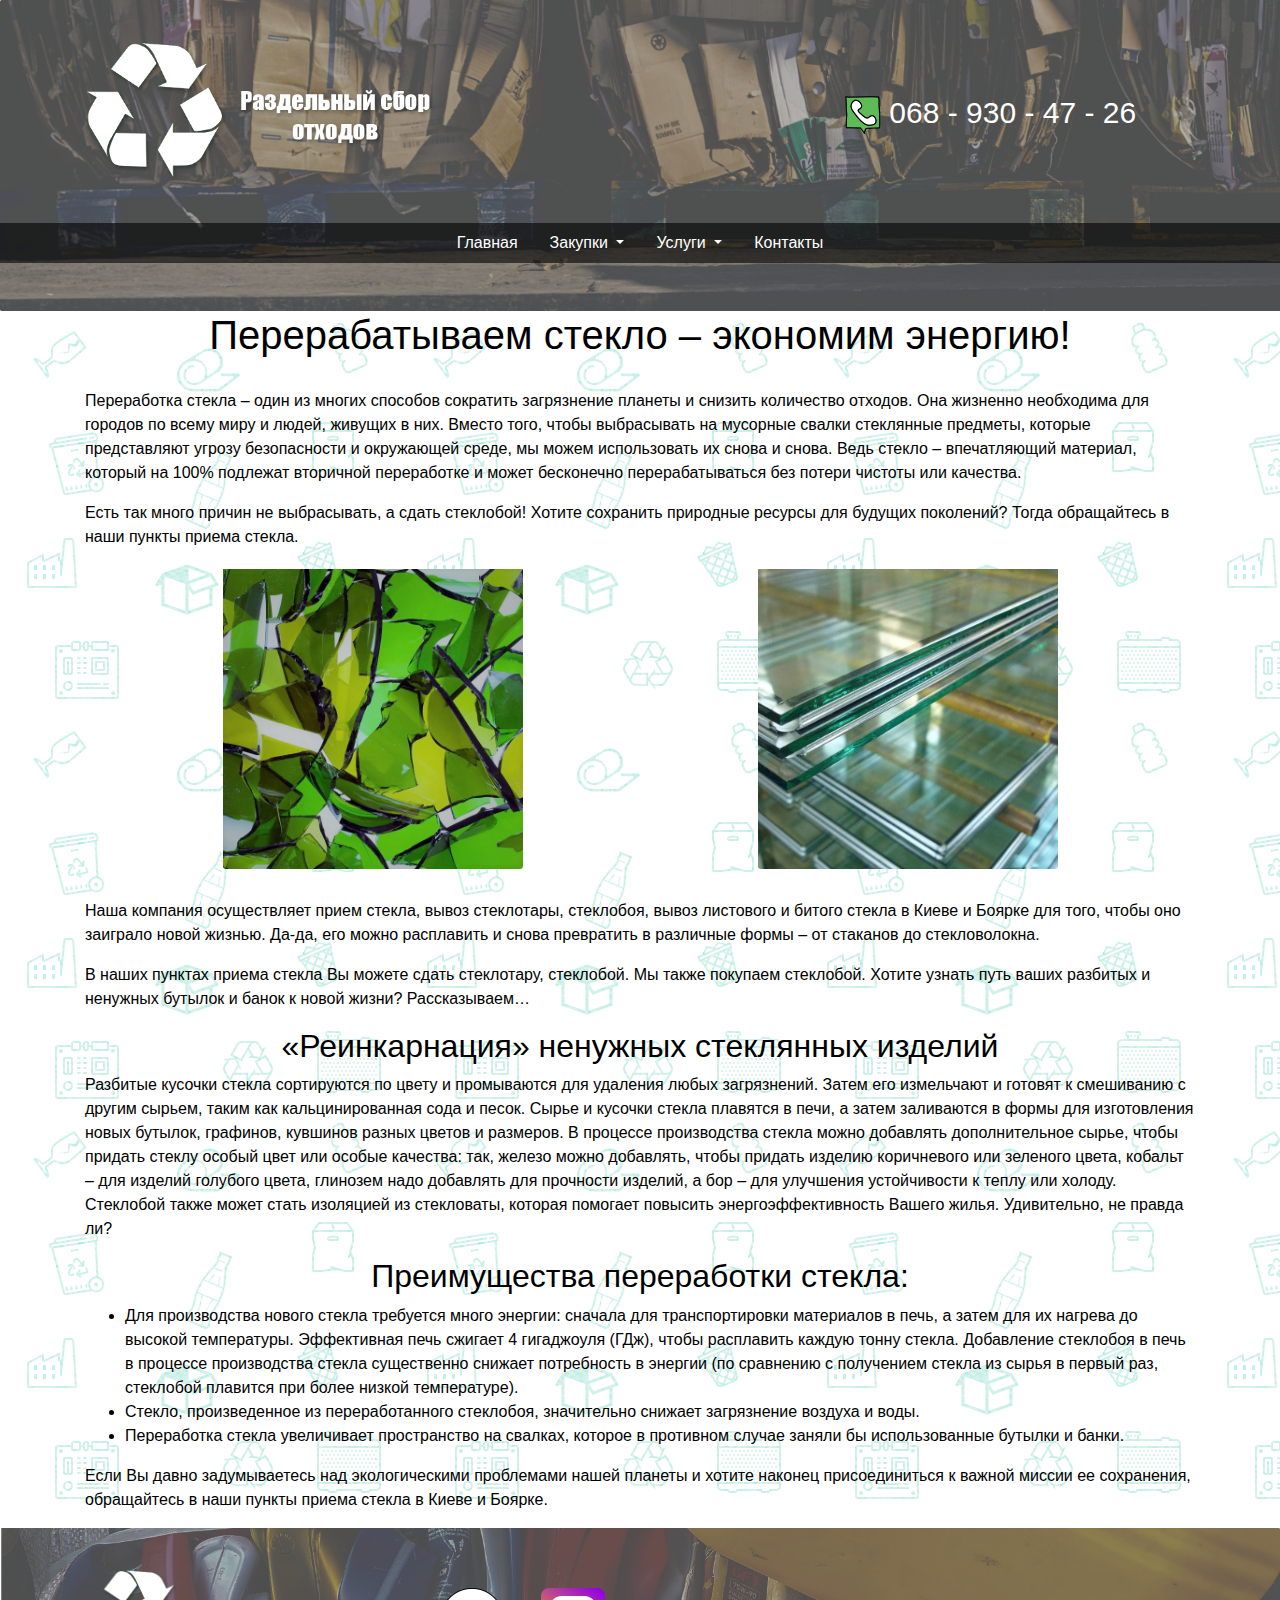
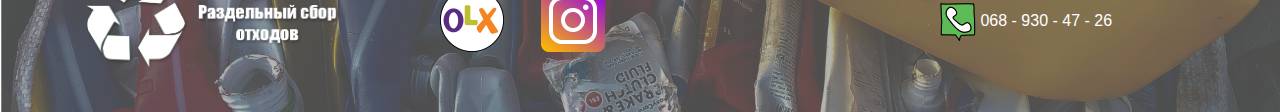
<file: priemstekla.html>
<!DOCTYPE html>
<html lang="ru">
<head>
    <meta charset="UTF-8">
    <title>Раздельный сбор отходов в Киевской областе</title>
    <meta name="viewport" content="width=device-width, initial-scale=1, shrink-to-fit=no">


    <link rel="stylesheet" href="https://stackpath.bootstrapcdn.com/bootstrap/4.3.1/css/bootstrap.min.css" integrity="sha384-ggOyR0iXCbMQv3Xipma34MD+dH/1fQ784/j6cY/iJTQUOhcWr7x9JvoRxT2MZw1T" crossorigin="anonymous">

    <link rel="stylesheet" href="css/main.css">
        <!-- Facebook Pixel Code -->
        <script>
            !function(f,b,e,v,n,t,s)
            {if(f.fbq)return;n=f.fbq=function(){n.callMethod?
            n.callMethod.apply(n,arguments):n.queue.push(arguments)};
            if(!f._fbq)f._fbq=n;n.push=n;n.loaded=!0;n.version='2.0';
            n.queue=[];t=b.createElement(e);t.async=!0;
            t.src=v;s=b.getElementsByTagName(e)[0];
            s.parentNode.insertBefore(t,s)}(window, document,'script',
            'https://connect.facebook.net/en_US/fbevents.js');
            fbq('init', '1093683597698665');
            fbq('track', 'PageView');
                fbq('track', 'Contact');
        </script>
        <noscript><img height="1" width="1" style="display:none"
            src="https://www.facebook.com/tr?id=1093683597698665&ev=PageView&noscript=1"
        /></noscript>
        <!-- End Facebook Pixel Code -->
        <!-- Google Tag Manager -->
        <script>(function(w,d,s,l,i){w[l]=w[l]||[];w[l].push({'gtm.start':
        new Date().getTime(),event:'gtm.js'});var f=d.getElementsByTagName(s)[0],
        j=d.createElement(s),dl=l!='dataLayer'?'&l='+l:'';j.async=true;j.src=
        'https://www.googletagmanager.com/gtm.js?id='+i+dl;f.parentNode.insertBefore(j,f);
        })(window,document,'script','dataLayer','GTM-NXCVWTV');</script>
        <!-- End Google Tag Manager -->    
</head>
<body>
    <!-- Google Tag Manager (noscript) -->
    <noscript><iframe src="https://www.googletagmanager.com/ns.html?id=GTM-NXCVWTV"
    height="0" width="0" style="display:none;visibility:hidden"></iframe></noscript>
    <!-- End Google Tag Manager (noscript) -->
<header class="header-top">
    <div class="container">
        <div class="row">
            <div class="col-lg-4 col-md-6 col-12">
                <a href="index.html" title="logo">
                    <img src="img/logo.png" class="img-fluid logo">
                </a>
            </div>
            <div class="col-lg-4 col-md-5 col-12 ml-auto">
                <p class="phone">
                    <img src="img/phone.png" alt="phone" class="img-fluid">
                    <a id="contactButton" href="tel:+380689304726"> 068 - 930 - 47 - 26</a>
                </p>
            </div>
        </div>
    </div>
    <div class="container-fluid header-menu">
        <div class="row justify-content-center">
            <nav class="">
                <ul class="nav">
                    <li class="nav-item"><a class="nav-link active" href="index.html" title="link">Главная</a></li>
                    <li class="nav-item dropdown">
                        <a class="nav-link dropdown-toggle" href="#" id="navbarDropdown2" role="button" data-toggle="dropdown" aria-haspopup="true" aria-expanded="false">
                            Закупки
                        </a>
                        <div class="dropdown-menu" aria-labelledby="navbarDropdown2">
                            <a class="dropdown-item" href="priemmakulatury.html">Макулатуры</a>
                            <a class="dropdown-item" href="priemstekla.html">Стеклобоя</a>
                            <a class="dropdown-item" href="zakupkiplastmas.html">Пластмасс</a>
                            <a class="dropdown-item" href="mikroshem.html">Микросхем</a>
                            <a class="dropdown-item" href="priemmetala.html">Цветных металов</a>
                            <a class="dropdown-item" href="takzhe.html">А так-же</a>
                        </div>
                    </li>
                    <li class="nav-item dropdown">
                        <a class="nav-link dropdown-toggle" href="#" id="navbarDropdown" role="button" data-toggle="dropdown" aria-haspopup="true" aria-expanded="false">
                            Услуги
                        </a>
                        <div class="dropdown-menu" aria-labelledby="navbarDropdown">
                            <a class="dropdown-item" href="samovyvoz.html">Самовывоз вторсырья</a>
                            <a class="dropdown-item" href="utilizaciya.html">Утилизация</a>
                            <a class="dropdown-item" href="samovyvoz.html">Порезка, демонтаж</a>
                            <a class="dropdown-item" href="samosval.html">Услуги самосвала</a>
                        </div>
                    </li>
                    <li class="nav-item"><a class="nav-link active" href="contacts.html" title="link">Контакты</a></li>
                </ul>
            </nav>
        </div>
    </div>
</header>

<main id="main">
    <div class="container content">
        <div class="">
            <h1>Перерабатываем стекло – экономим энергию!</h1>
            <p>Переработка стекла – один из многих способов сократить загрязнение планеты и снизить количество отходов. Она жизненно необходима для городов по всему миру и людей, живущих в них. Вместо того, чтобы выбрасывать на мусорные свалки стеклянные предметы, которые представляют угрозу безопасности и окружающей среде, мы можем использовать их снова и снова. Ведь стекло – впечатляющий материал, который на 100% подлежат вторичной переработке и может бесконечно перерабатываться без потери чистоты или качества.</p>
            <p>Есть так много причин не выбрасывать, а сдать стеклобой! Хотите сохранить природные ресурсы для будущих поколений? Тогда обращайтесь в наши пункты приема стекла.</p>
            
            <div class="row tester">
                <div class="col-12 col-md-6" style="margin-bottom: 10px;"><img src="img/steklo3.jpg" alt="" class="card-img-bottom mx-auto d-block img-fluid"></div>
                <div class="col-12 col-md-6" style="margin-bottom: 10px;"><img src="img/steklo2.jpg" alt="" class="card-img-bottom mx-auto d-block img-fluid"></div>
            </div>
<p>Наша компания осуществляет прием стекла, вывоз стеклотары, стеклобоя, вывоз листового и битого стекла в Киеве и Боярке для того, чтобы оно заиграло новой жизнью. Да-да, его можно расплавить и снова превратить в различные формы – от стаканов до стекловолокна.</p>
            <p>В наших пунктах приема стекла Вы можете сдать стеклотару, стеклобой. Мы также покупаем стеклобой. Хотите узнать путь ваших разбитых и ненужных бутылок и банок к новой жизни? Рассказываем…</p>
            <h2>«Реинкарнация» ненужных стеклянных изделий</h2>
            <p>Разбитые кусочки стекла сортируются по цвету и промываются для удаления любых загрязнений. Затем его измельчают и готовят к смешиванию с другим сырьем, таким как кальцинированная сода и песок. Сырье и кусочки стекла плавятся в печи, а затем заливаются в формы для изготовления новых бутылок, графинов, кувшинов разных цветов и размеров. В процессе производства стекла можно добавлять дополнительное сырье, чтобы придать стеклу особый цвет или особые качества: так, железо можно добавлять, чтобы придать изделию коричневого или зеленого цвета, кобальт – для изделий голубого цвета, глинозем надо добавлять для прочности изделий, а бор – для улучшения устойчивости к теплу или холоду. Стеклобой также может стать изоляцией из стекловаты, которая помогает повысить энергоэффективность Вашего жилья. Удивительно, не правда ли?</p>
            <h2>Преимущества переработки стекла:</h2>
            <ul>
                <li>Для производства нового стекла требуется много энергии: сначала для транспортировки материалов в печь, а затем для их нагрева до высокой температуры. Эффективная печь сжигает 4 гигаджоуля (ГДж), чтобы расплавить каждую тонну стекла. Добавление стеклобоя в печь в процессе производства стекла существенно снижает потребность в энергии (по сравнению с получением стекла из сырья в первый раз, стеклобой плавится при более низкой температуре).</li>
                <li>Стекло, произведенное из переработанного стеклобоя, значительно снижает загрязнение воздуха и воды.</li>
                <li>Переработка стекла увеличивает пространство на свалках, которое в противном случае заняли бы использованные бутылки и банки.</li>
            </ul>
            <p>Если Вы давно задумываетесь над экологическими проблемами нашей планеты и хотите наконец присоединиться к важной миссии ее сохранения, обращайтесь в наши пункты приема стекла в Киеве и Боярке.</p>


        </div>
    </div>

</main>


<footer class="footer">
    <div class="container">
        <div class="row">
            <div class="col-md-3 col-6">
                <a href="index.html" title="logo">
                    <img src="img/logo.png" class="img-fluid footer-logo">
                </a>
            </div>
            <div class="col-md-6 col-6 sociale">
                <a href="https://www.olx.ua/obyavlenie/priem-vyvoz-vtorsyrya-plastika-metala-plenka-makulatura-steklo-bumaga-IDmwJQQ.html" title="olx">
                    <img src="img/olx.png" class="img-fluid olx">
                </a>
                <a href="https://instagram.com/za_eco_ukr?igshid=1mpkkdqqm6jri" title="olx">
                    <img src="img/instagram.png" class="img-fluid insta">
                </a>
            </div>
            <div class="col-md-3 footer-phone">
                <p class="">
                    <img src="img/phone.png" alt="phone" class="img-fluid">
                    <a id="contactButton" href="tel:+380689304726"> 068 - 930 - 47 - 26</a>
                </p>
            </div>
        </div>
    </div>
</footer>
<!-- Optional JavaScript -->
<!-- jQuery first, then Popper.js, then Bootstrap JS -->
<script src="https://code.jquery.com/jquery-3.3.1.slim.min.js" integrity="sha384-q8i/X+965DzO0rT7abK41JStQIAqVgRVzpbzo5smXKp4YfRvH+8abtTE1Pi6jizo" crossorigin="anonymous"></script>
<script src="https://cdnjs.cloudflare.com/ajax/libs/popper.js/1.14.7/umd/popper.min.js" integrity="sha384-UO2eT0CpHqdSJQ6hJty5KVphtPhzWj9WO1clHTMGa3JDZwrnQq4sF86dIHNDz0W1" crossorigin="anonymous"></script>
<script src="https://stackpath.bootstrapcdn.com/bootstrap/4.3.1/js/bootstrap.min.js" integrity="sha384-JjSmVgyd0p3pXB1rRibZUAYoIIy6OrQ6VrjIEaFf/nJGzIxFDsf4x0xIM+B07jRM" crossorigin="anonymous"></script>

<script src="js/js.js"></script>
</body>
</html>
</file>
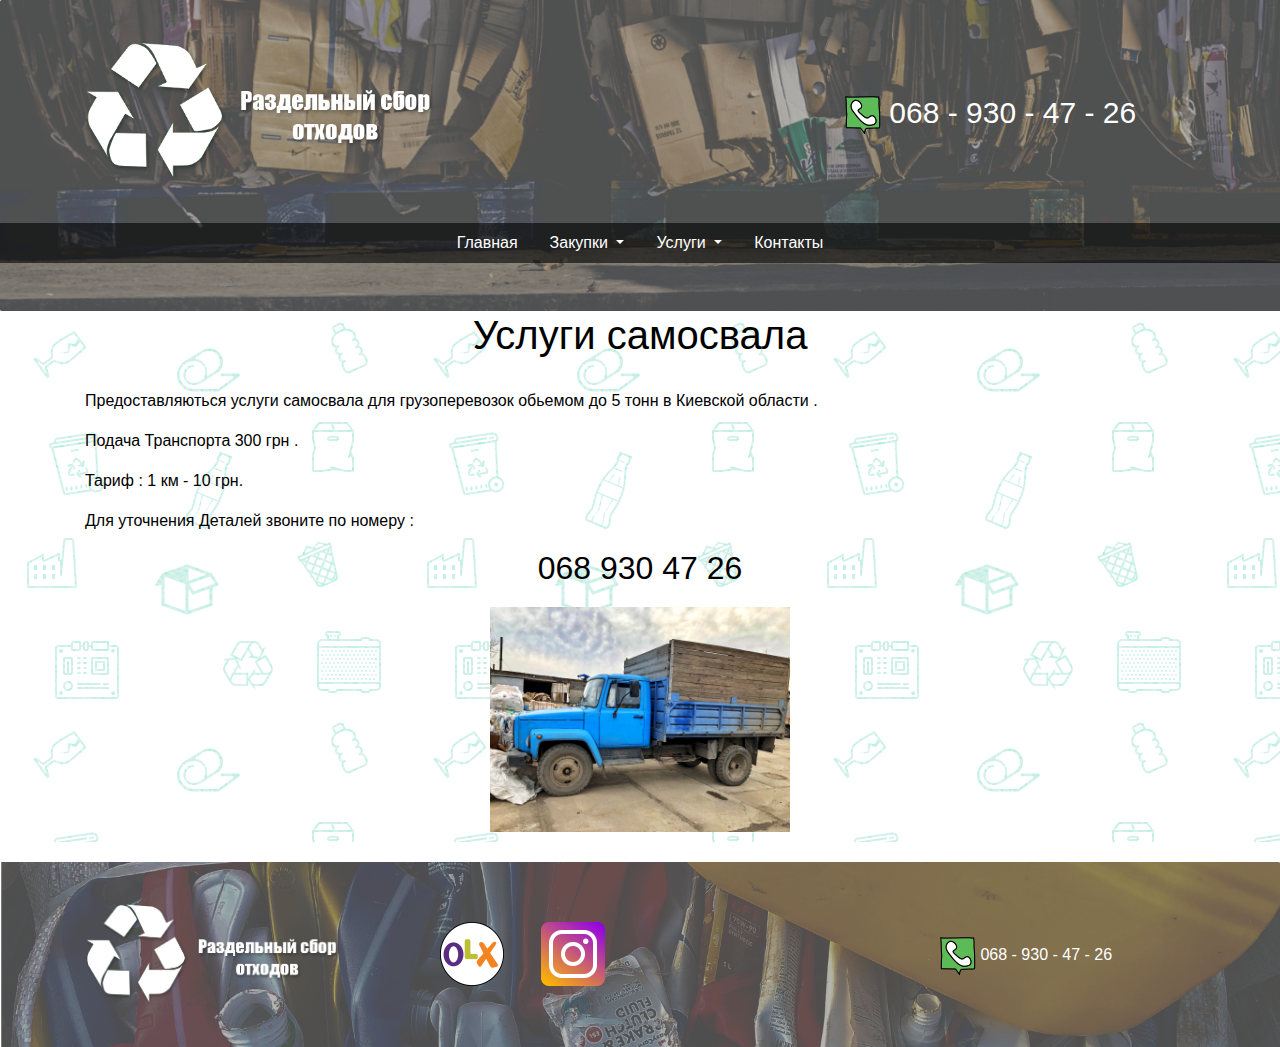
<file: samosval.html>
<!DOCTYPE html>
<html lang="ru">
<head>
    <meta charset="UTF-8">
    <title>Раздельный сбор отходов в Киевской областе</title>
    <meta name="viewport" content="width=device-width, initial-scale=1, shrink-to-fit=no">


    <link rel="stylesheet" href="https://stackpath.bootstrapcdn.com/bootstrap/4.3.1/css/bootstrap.min.css" integrity="sha384-ggOyR0iXCbMQv3Xipma34MD+dH/1fQ784/j6cY/iJTQUOhcWr7x9JvoRxT2MZw1T" crossorigin="anonymous">

    <link rel="stylesheet" href="css/main.css">
        <!-- Facebook Pixel Code -->
        <script>
            !function(f,b,e,v,n,t,s)
            {if(f.fbq)return;n=f.fbq=function(){n.callMethod?
            n.callMethod.apply(n,arguments):n.queue.push(arguments)};
            if(!f._fbq)f._fbq=n;n.push=n;n.loaded=!0;n.version='2.0';
            n.queue=[];t=b.createElement(e);t.async=!0;
            t.src=v;s=b.getElementsByTagName(e)[0];
            s.parentNode.insertBefore(t,s)}(window, document,'script',
            'https://connect.facebook.net/en_US/fbevents.js');
            fbq('init', '1093683597698665');
            fbq('track', 'PageView');
                fbq('track', 'Contact');
        </script>
        <noscript><img height="1" width="1" style="display:none"
            src="https://www.facebook.com/tr?id=1093683597698665&ev=PageView&noscript=1"
        /></noscript>
        <!-- End Facebook Pixel Code -->    
        <!-- Google Tag Manager -->
        <script>(function(w,d,s,l,i){w[l]=w[l]||[];w[l].push({'gtm.start':
        new Date().getTime(),event:'gtm.js'});var f=d.getElementsByTagName(s)[0],
        j=d.createElement(s),dl=l!='dataLayer'?'&l='+l:'';j.async=true;j.src=
        'https://www.googletagmanager.com/gtm.js?id='+i+dl;f.parentNode.insertBefore(j,f);
        })(window,document,'script','dataLayer','GTM-NXCVWTV');</script>
        <!-- End Google Tag Manager -->    

</head>
<body>
    <!-- Google Tag Manager (noscript) -->
    <noscript><iframe src="https://www.googletagmanager.com/ns.html?id=GTM-NXCVWTV"
    height="0" width="0" style="display:none;visibility:hidden"></iframe></noscript>
    <!-- End Google Tag Manager (noscript) -->
<header class="header-top">
    <div class="container">
        <div class="row">
            <div class="col-lg-4 col-md-6 col-12">
                <a href="index.html" title="logo">
                    <img src="img/logo.png" class="img-fluid logo">
                </a>
            </div>
            <div class="col-lg-4 col-md-5 col-12 ml-auto">
                <p class="phone">
                    <img src="img/phone.png" alt="phone" class="img-fluid">
                    <a id="contactButton" href="tel:+380689304726"> 068 - 930 - 47 - 26</a>
                </p>
            </div>
        </div>
    </div>
    <div class="container-fluid header-menu">
        <div class="row justify-content-center">
            <nav class="">
                <ul class="nav">
                    <li class="nav-item"><a class="nav-link active" href="index.html" title="link">Главная</a></li>
                    <li class="nav-item dropdown">
                        <a class="nav-link dropdown-toggle" href="#" id="navbarDropdown2" role="button" data-toggle="dropdown" aria-haspopup="true" aria-expanded="false">
                            Закупки
                        </a>
                        <div class="dropdown-menu" aria-labelledby="navbarDropdown2">
                            <a class="dropdown-item" href="priemmakulatury.html">Макулатуры</a>
                            <a class="dropdown-item" href="priemstekla.html">Стеклобоя</a>
                            <a class="dropdown-item" href="zakupkiplastmas.html">Пластмасс</a>
                            <a class="dropdown-item" href="mikroshem.html">Микросхем</a>
                            <a class="dropdown-item" href="priemmetala.html">Цветных металов</a>
                            <a class="dropdown-item" href="takzhe.html">А так-же</a>
                        </div>
                    </li>
                    <li class="nav-item dropdown">
                        <a class="nav-link dropdown-toggle" href="#" id="navbarDropdown" role="button" data-toggle="dropdown" aria-haspopup="true" aria-expanded="false">
                            Услуги
                        </a>
                        <div class="dropdown-menu" aria-labelledby="navbarDropdown">
                            <a class="dropdown-item" href="samovyvoz.html">Самовывоз вторсырья</a>
                            <a class="dropdown-item" href="utilizaciya.html">Утилизация</a>
                            <a class="dropdown-item" href="samovyvoz.html">Порезка, демонтаж</a>
                            <a class="dropdown-item" href="samosval.html">Услуги самосвала</a>
                        </div>
                    </li>
                    <li class="nav-item"><a class="nav-link active" href="contacts.html" title="link">Контакты</a></li>
                </ul>
            </nav>
        </div>
    </div>
</header>

<main id="main">
    <div class="container content">
        <div class="">
            <h1>Услуги самосвала</h1>
            <p>Предоставляються услуги самосвала для грузоперевозок обьемом до 5 тонн  в Киевской области .</p>
            <p>Подача Транспорта 300 грн . </p>
            <p>Тариф : 1 км - 10 грн. </p>
            <p>Для уточнения Деталей звоните по номеру : </p>
            <h2>068 930 47 26</h2>
                        <div class="row tester">
                            <div class="col-12 col-md-12" style="margin-bottom: 10px;"><img src="img/car2.jpg" alt="" class="mx-auto d-block img-fluid"></div>
                        </div>
        </div>
    </div>

</main>


<footer class="footer">
    <div class="container">
        <div class="row">
            <div class="col-md-3 col-6">
                <a href="index.html" title="logo">
                    <img src="img/logo.png" class="img-fluid footer-logo">
                </a>
            </div>
            <div class="col-md-6 col-6 sociale">
                <a href="https://www.olx.ua/obyavlenie/priem-vyvoz-vtorsyrya-plastika-metala-plenka-makulatura-steklo-bumaga-IDmwJQQ.html" title="olx">
                    <img src="img/olx.png" class="img-fluid olx">
                </a>
                <a href="https://instagram.com/za_eco_ukr?igshid=1mpkkdqqm6jri" title="olx">
                    <img src="img/instagram.png" class="img-fluid insta">
                </a>
            </div>
            <div class="col-md-3 footer-phone">
                <p class="">
                    <img src="img/phone.png" alt="phone" class="img-fluid">
                    <a id="contactButton" href="tel:+380689304726"> 068 - 930 - 47 - 26</a>
                </p>
            </div>
        </div>
    </div>
</footer>
<!-- Optional JavaScript -->
<!-- jQuery first, then Popper.js, then Bootstrap JS -->
<script src="https://code.jquery.com/jquery-3.3.1.slim.min.js" integrity="sha384-q8i/X+965DzO0rT7abK41JStQIAqVgRVzpbzo5smXKp4YfRvH+8abtTE1Pi6jizo" crossorigin="anonymous"></script>
<script src="https://cdnjs.cloudflare.com/ajax/libs/popper.js/1.14.7/umd/popper.min.js" integrity="sha384-UO2eT0CpHqdSJQ6hJty5KVphtPhzWj9WO1clHTMGa3JDZwrnQq4sF86dIHNDz0W1" crossorigin="anonymous"></script>
<script src="https://stackpath.bootstrapcdn.com/bootstrap/4.3.1/js/bootstrap.min.js" integrity="sha384-JjSmVgyd0p3pXB1rRibZUAYoIIy6OrQ6VrjIEaFf/nJGzIxFDsf4x0xIM+B07jRM" crossorigin="anonymous"></script>

<script src="js/js.js"></script>
</body>
</html>
</file>
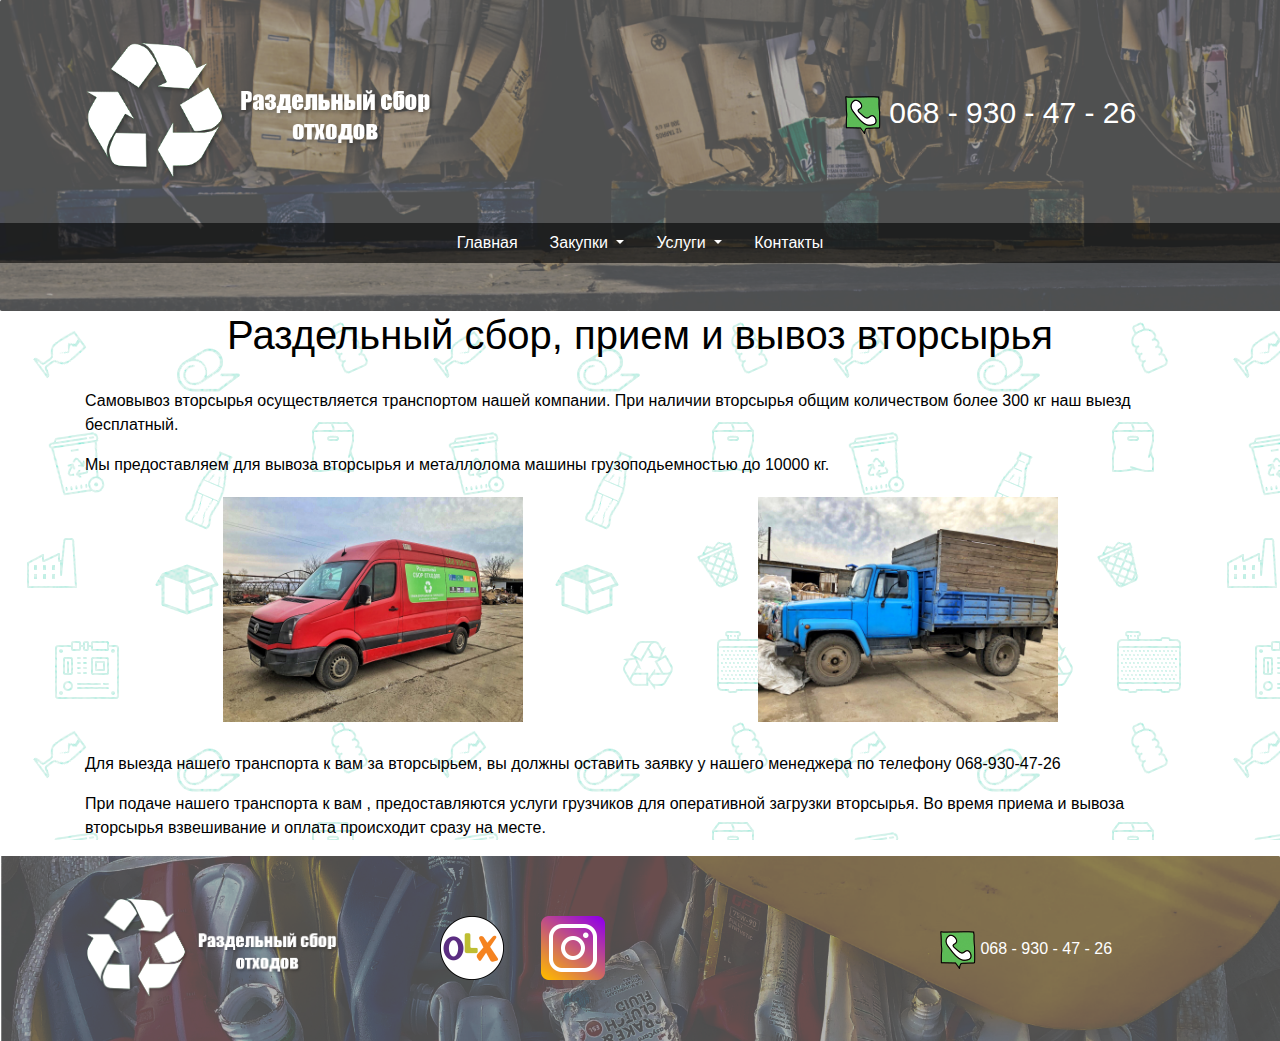
<file: samovyvoz.html>
<!DOCTYPE html>
<html lang="ru">
<head>
    <meta charset="UTF-8">
    <title>Раздельный сбор отходов в Киевской областе</title>
    <meta name="viewport" content="width=device-width, initial-scale=1, shrink-to-fit=no">


    <link rel="stylesheet" href="https://stackpath.bootstrapcdn.com/bootstrap/4.3.1/css/bootstrap.min.css" integrity="sha384-ggOyR0iXCbMQv3Xipma34MD+dH/1fQ784/j6cY/iJTQUOhcWr7x9JvoRxT2MZw1T" crossorigin="anonymous">

    <link rel="stylesheet" href="css/main.css">
        <!-- Facebook Pixel Code -->
        <script>
            !function(f,b,e,v,n,t,s)
            {if(f.fbq)return;n=f.fbq=function(){n.callMethod?
            n.callMethod.apply(n,arguments):n.queue.push(arguments)};
            if(!f._fbq)f._fbq=n;n.push=n;n.loaded=!0;n.version='2.0';
            n.queue=[];t=b.createElement(e);t.async=!0;
            t.src=v;s=b.getElementsByTagName(e)[0];
            s.parentNode.insertBefore(t,s)}(window, document,'script',
            'https://connect.facebook.net/en_US/fbevents.js');
            fbq('init', '1093683597698665');
            fbq('track', 'PageView');
                fbq('track', 'Contact');
        </script>
        <noscript><img height="1" width="1" style="display:none"
            src="https://www.facebook.com/tr?id=1093683597698665&ev=PageView&noscript=1"
        /></noscript>
        <!-- End Facebook Pixel Code -->   
        <!-- Google Tag Manager -->
        <script>(function(w,d,s,l,i){w[l]=w[l]||[];w[l].push({'gtm.start':
        new Date().getTime(),event:'gtm.js'});var f=d.getElementsByTagName(s)[0],
        j=d.createElement(s),dl=l!='dataLayer'?'&l='+l:'';j.async=true;j.src=
        'https://www.googletagmanager.com/gtm.js?id='+i+dl;f.parentNode.insertBefore(j,f);
        })(window,document,'script','dataLayer','GTM-NXCVWTV');</script>
        <!-- End Google Tag Manager -->    
     
</head>
<body>
    <!-- Google Tag Manager (noscript) -->
    <noscript><iframe src="https://www.googletagmanager.com/ns.html?id=GTM-NXCVWTV"
    height="0" width="0" style="display:none;visibility:hidden"></iframe></noscript>
    <!-- End Google Tag Manager (noscript) -->
<header class="header-top">
    <div class="container">
        <div class="row">
            <div class="col-lg-4 col-md-6 col-12">
                <a href="index.html" title="logo">
                    <img src="img/logo.png" class="img-fluid logo">
                </a>
            </div>
            <div class="col-lg-4 col-md-5 col-12 ml-auto">
                <p class="phone">
                    <img src="img/phone.png" alt="phone" class="img-fluid">
                    <a id="contactButton" href="tel:+380689304726"> 068 - 930 - 47 - 26</a>
                </p>
            </div>
        </div>
    </div>
    <div class="container-fluid header-menu">
        <div class="row justify-content-center">
            <nav class="">
                <ul class="nav">
                    <li class="nav-item"><a class="nav-link active" href="index.html" title="link">Главная</a></li>
                    <li class="nav-item dropdown">
                        <a class="nav-link dropdown-toggle" href="#" id="navbarDropdown2" role="button" data-toggle="dropdown" aria-haspopup="true" aria-expanded="false">
                            Закупки
                        </a>
                        <div class="dropdown-menu" aria-labelledby="navbarDropdown2">
                            <a class="dropdown-item" href="priemmakulatury.html">Макулатуры</a>
                            <a class="dropdown-item" href="priemstekla.html">Стеклобоя</a>
                            <a class="dropdown-item" href="zakupkiplastmas.html">Пластмасс</a>
                            <a class="dropdown-item" href="mikroshem.html">Микросхем</a>
                            <a class="dropdown-item" href="priemmetala.html">Цветных металов</a>
                            <a class="dropdown-item" href="takzhe.html">А так-же</a>
                        </div>
                    </li>
                    <li class="nav-item dropdown">
                        <a class="nav-link dropdown-toggle" href="#" id="navbarDropdown" role="button" data-toggle="dropdown" aria-haspopup="true" aria-expanded="false">
                            Услуги
                        </a>
                        <div class="dropdown-menu" aria-labelledby="navbarDropdown">
                            <a class="dropdown-item" href="samovyvoz.html">Самовывоз вторсырья</a>
                            <a class="dropdown-item" href="utilizaciya.html">Утилизация</a>
                            <a class="dropdown-item" href="samovyvoz.html">Порезка, демонтаж</a>
                            <a class="dropdown-item" href="samosval.html">Услуги самосвала</a>
                        </div>
                    </li>
                    <li class="nav-item"><a class="nav-link active" href="contacts.html" title="link">Контакты</a></li>
                </ul>
            </nav>
        </div>
    </div>
</header>

<main id="main">
    <div class="container content">
        <div class="">
            <h1>Раздельный сбор, прием и вывоз вторсырья</h1>
            <p>Самовывоз вторсырья осуществляется транспортом нашей компании. При наличии вторсырья общим количеством более 300 кг наш выезд бесплатный.</p>
            <p>Мы предоставляем для вывоза вторсырья и металлолома машины грузоподьемностью до 10000 кг.</p>
                        <div class="row tester">
                            <div class="col-12 col-md-6" style="margin-bottom: 10px;"><img src="img/car1.jpg" alt="" class="mx-auto d-block img-fluid"></div>
                            <div class="col-12 col-md-6" style="margin-bottom: 10px;"><img src="img/car2.jpg" alt="" class="mx-auto d-block img-fluid"></div>
                        </div>
            <p>Для выезда нашего транспорта к вам за вторсырьем, вы должны оставить заявку у нашего менеджера по телефону <a href="tel:+380689304726">068-930-47-26</a></p>
            <p>При подаче нашего транспорта к вам , предоставляются услуги грузчиков для оперативной загрузки вторсырья. Во время приема и вывоза вторсырья взвешивание и оплата происходит сразу на месте.</p>
        </div>
    </div>

</main>


<footer class="footer">
    <div class="container">
        <div class="row">
            <div class="col-md-3 col-6">
                <a href="index.html" title="logo">
                    <img src="img/logo.png" class="img-fluid footer-logo">
                </a>
            </div>
            <div class="col-md-6 col-6 sociale">
                <a href="https://www.olx.ua/obyavlenie/priem-vyvoz-vtorsyrya-plastika-metala-plenka-makulatura-steklo-bumaga-IDmwJQQ.html" title="olx">
                    <img src="img/olx.png" class="img-fluid olx">
                </a>
                <a href="https://instagram.com/za_eco_ukr?igshid=1mpkkdqqm6jri" title="olx">
                    <img src="img/instagram.png" class="img-fluid insta">
                </a>
            </div>
            <div class="col-md-3 footer-phone">
                <p class="">
                    <img src="img/phone.png" alt="phone" class="img-fluid">
                    <a id="contactButton" href="tel:+380689304726"> 068 - 930 - 47 - 26</a>
                </p>
            </div>
        </div>
    </div>
</footer>
<!-- Optional JavaScript -->
<!-- jQuery first, then Popper.js, then Bootstrap JS -->
<script src="https://code.jquery.com/jquery-3.3.1.slim.min.js" integrity="sha384-q8i/X+965DzO0rT7abK41JStQIAqVgRVzpbzo5smXKp4YfRvH+8abtTE1Pi6jizo" crossorigin="anonymous"></script>
<script src="https://cdnjs.cloudflare.com/ajax/libs/popper.js/1.14.7/umd/popper.min.js" integrity="sha384-UO2eT0CpHqdSJQ6hJty5KVphtPhzWj9WO1clHTMGa3JDZwrnQq4sF86dIHNDz0W1" crossorigin="anonymous"></script>
<script src="https://stackpath.bootstrapcdn.com/bootstrap/4.3.1/js/bootstrap.min.js" integrity="sha384-JjSmVgyd0p3pXB1rRibZUAYoIIy6OrQ6VrjIEaFf/nJGzIxFDsf4x0xIM+B07jRM" crossorigin="anonymous"></script>

<script src="js/js.js"></script>
</body>
</html>
</file>
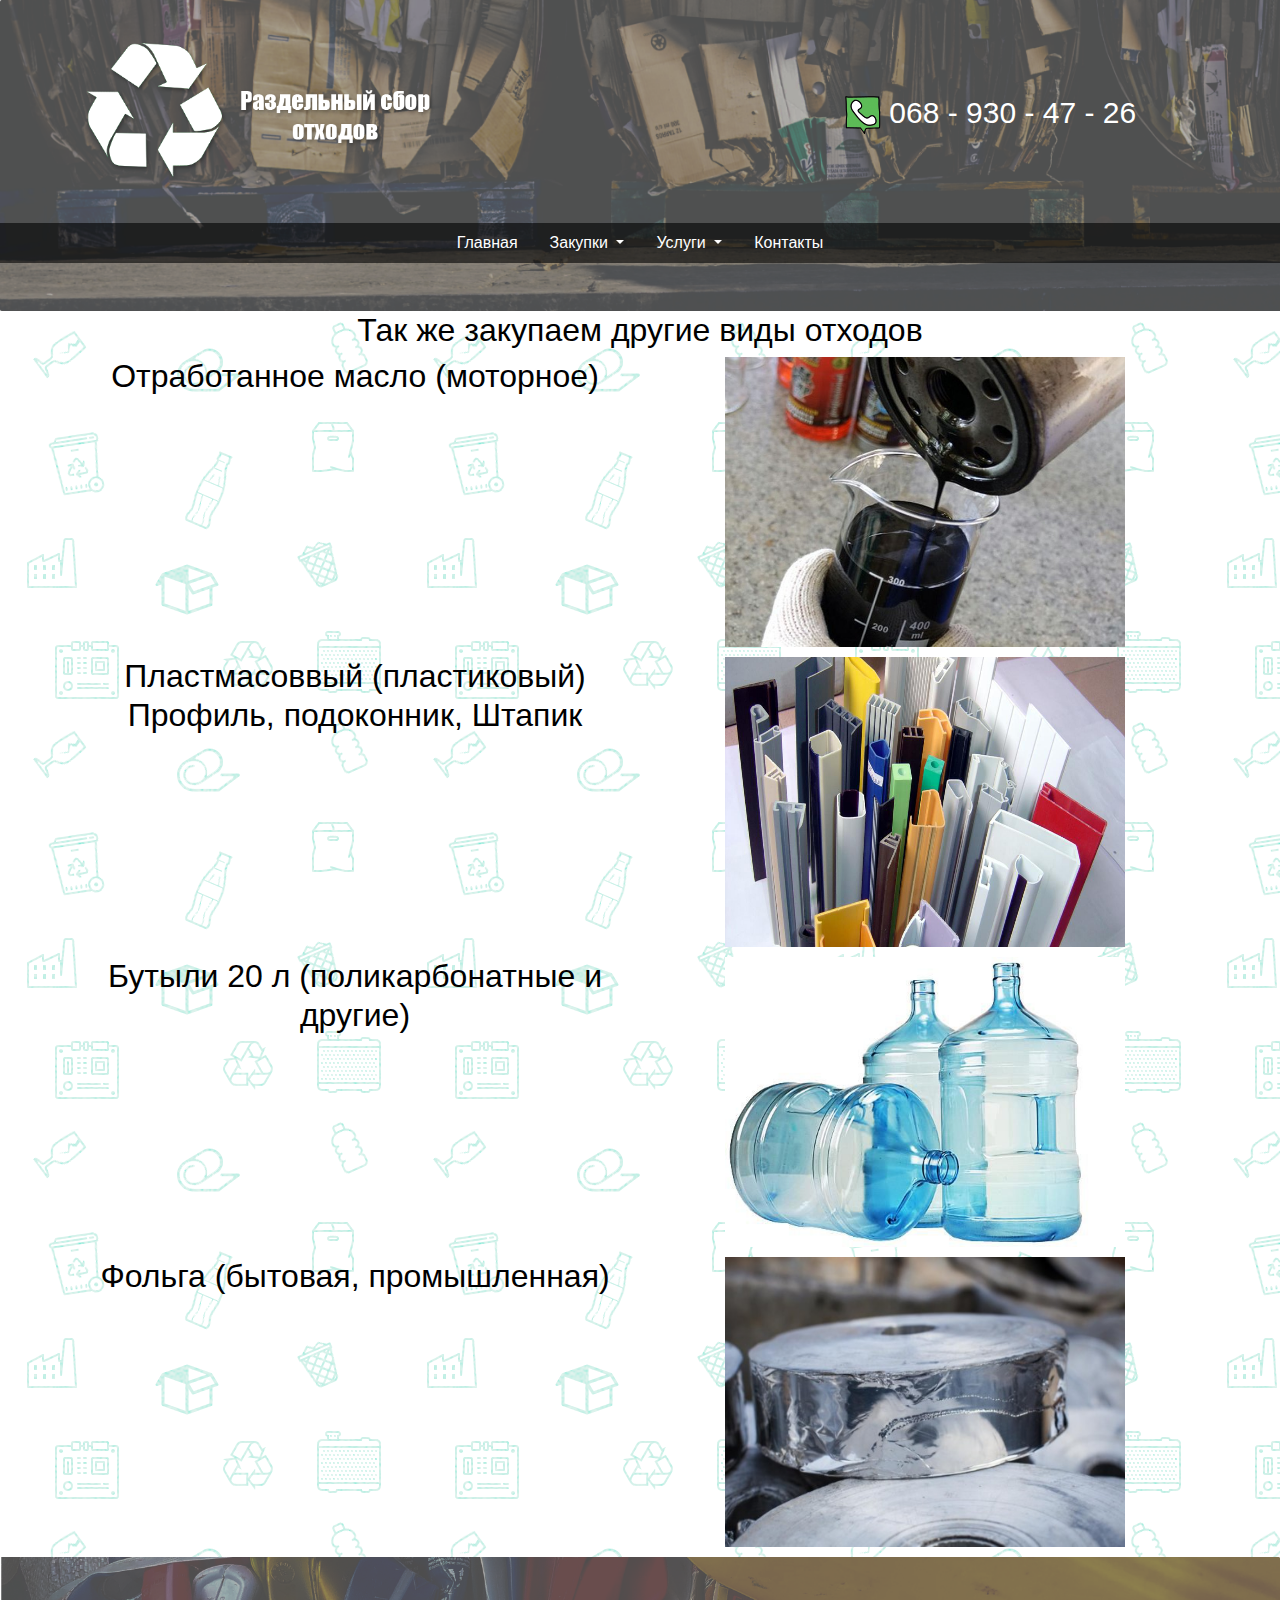
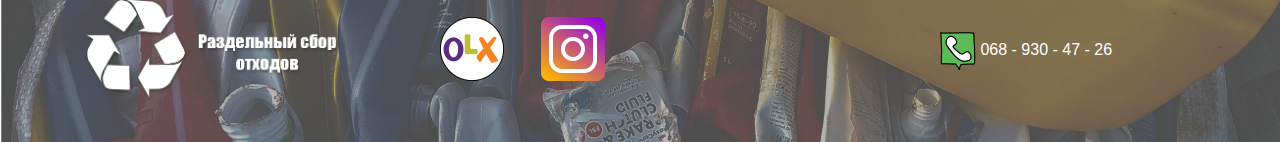
<file: takzhe.html>
<!DOCTYPE html>
<html lang="ru">

<head>
    <meta charset="UTF-8">
    <title>Раздельный сбор отходов в Киевской областе</title>
    <meta name="viewport" content="width=device-width, initial-scale=1, shrink-to-fit=no">


    <link rel="stylesheet" href="https://stackpath.bootstrapcdn.com/bootstrap/4.3.1/css/bootstrap.min.css"
        integrity="sha384-ggOyR0iXCbMQv3Xipma34MD+dH/1fQ784/j6cY/iJTQUOhcWr7x9JvoRxT2MZw1T" crossorigin="anonymous">
    <link rel="stylesheet" href="css/main.css">
    <!-- Facebook Pixel Code -->
    <script>
        !function (f, b, e, v, n, t, s) {
            if (f.fbq) return; n = f.fbq = function () {
                n.callMethod ?
                n.callMethod.apply(n, arguments) : n.queue.push(arguments)
            };
            if (!f._fbq) f._fbq = n; n.push = n; n.loaded = !0; n.version = '2.0';
            n.queue = []; t = b.createElement(e); t.async = !0;
            t.src = v; s = b.getElementsByTagName(e)[0];
            s.parentNode.insertBefore(t, s)
        }(window, document, 'script',
            'https://connect.facebook.net/en_US/fbevents.js');
        fbq('init', '1093683597698665');
        fbq('track', 'PageView');
        fbq('track', 'Contact');
    </script>
    <noscript><img height="1" width="1" style="display:none"
            src="https://www.facebook.com/tr?id=1093683597698665&ev=PageView&noscript=1" /></noscript>
    <!-- End Facebook Pixel Code -->
    <!-- Google Tag Manager -->
    <script>(function (w, d, s, l, i) {
        w[l] = w[l] || []; w[l].push({
            'gtm.start':
                new Date().getTime(), event: 'gtm.js'
        }); var f = d.getElementsByTagName(s)[0],
            j = d.createElement(s), dl = l != 'dataLayer' ? '&l=' + l : ''; j.async = true; j.src =
                'https://www.googletagmanager.com/gtm.js?id=' + i + dl; f.parentNode.insertBefore(j, f);
        })(window, document, 'script', 'dataLayer', 'GTM-NXCVWTV');</script>
    <!-- End Google Tag Manager -->

</head>

<body>
    <!-- Google Tag Manager (noscript) -->
    <noscript><iframe src="https://www.googletagmanager.com/ns.html?id=GTM-NXCVWTV" height="0" width="0"
            style="display:none;visibility:hidden"></iframe></noscript>
    <!-- End Google Tag Manager (noscript) -->
    <header class="header-top">
        <div class="container">
            <div class="row">
                <div class="col-lg-4 col-md-6 col-12">
                    <a href="index.html" title="logo">
                        <img src="img/logo.png" class="img-fluid logo">
                    </a>
                </div>
                <div class="col-lg-4 col-md-5 col-12 ml-auto">
                    <p class="phone">
                        <img src="img/phone.png" alt="phone" class="img-fluid">
                        <a href="tel:+380689304726"> 068 - 930 - 47 - 26</a>
                    </p>
                </div>
            </div>
        </div>
        <div class="container-fluid header-menu">
            <div class="row justify-content-center">
                <nav class="">
                    <ul class="nav">
                        <li class="nav-item"><a class="nav-link active" href="index.html" title="link">Главная</a></li>
                        <li class="nav-item dropdown">
                            <a class="nav-link dropdown-toggle" href="#" id="navbarDropdown2" role="button"
                                data-toggle="dropdown" aria-haspopup="true" aria-expanded="false">
                                Закупки
                            </a>
                            <div class="dropdown-menu" aria-labelledby="navbarDropdown2">
                                <a class="dropdown-item" href="priemmakulatury.html">Макулатуры</a>
                                <a class="dropdown-item" href="priemstekla.html">Стеклобоя</a>
                                <a class="dropdown-item" href="zakupkiplastmas.html">Пластмасс</a>
                                <a class="dropdown-item" href="mikroshem.html">Микросхем</a>
                                <a class="dropdown-item" href="priemmetala.html">Цветных металов</a>
                                <a class="dropdown-item" href="takzhe.html">А так-же</a>
                            </div>
                        </li>
                        <li class="nav-item dropdown">
                            <a class="nav-link dropdown-toggle" href="#" id="navbarDropdown" role="button"
                                data-toggle="dropdown" aria-haspopup="true" aria-expanded="false">
                                Услуги
                            </a>
                            <div class="dropdown-menu" aria-labelledby="navbarDropdown">
                                <a class="dropdown-item" href="samovyvoz.html">Самовывоз вторсырья</a>
                                <a class="dropdown-item" href="utilizaciya.html">Утилизация</a>
                                <a class="dropdown-item" href="samovyvoz.html">Порезка, демонтаж</a>
                                <a class="dropdown-item" href="samosval.html">Услуги самосвала</a>
                            </div>
                        </li>
                        <li class="nav-item"><a class="nav-link active" href="contacts.html" title="link">Контакты</a>
                        </li>
                    </ul>
                </nav>
            </div>
        </div>
    </header>

    <main id="main">
        <div class="container">
            <div class="row contact">
                <div class="col-12">
                    <h2>Так же закупаем другие виды отходов</h2>
                </div>
                <div class="col-md-6">
                    <h2>Отработанное масло (моторное)</h2>
                    
                </div>
                <div class="col-md-6">
                    <img src="img/oil.jpg" alt="" style="width: 400px; height: 300px; padding-bottom: 10px;">
                </div>
                <div class="col-md-6">
                    <h2>Пластмасоввый (пластиковый) Профиль, подоконник, Штапик</h2>
                    
                </div>
                <div class="col-md-6">
                    <img src="img/profile.jpg" alt="" style="width: 400px; height: 300px; padding-bottom: 10px;">
                </div>
                <div class="col-md-6">
                    <h2>Бутыли 20 л (поликарбонатные и другие)</h2>
                    
                </div>
                <div class="col-md-6">
                    <img src="img/botle.jpg" alt="" style="width: 400px; height: 300px; padding-bottom: 10px;">
                </div>

                <div class="col-md-6">
                    <h2>Фольга (бытовая, промышленная)</h2>
                    
                </div>
                <div class="col-md-6">
                    <img src="img/al_folg.jpg" alt="" style="width: 400px; height: 300px; padding-bottom: 10px;">
                </div>

            </div>
        </div>
        </div>

    </main>


    <footer class="footer">
        <div class="container">
            <div class="row">
                <div class="col-md-3 col-6">
                    <a href="index.html" title="logo">
                        <img src="img/logo.png" class="img-fluid footer-logo">
                    </a>
                </div>
                <div class="col-md-6 col-6 sociale">
                    <a href="https://www.olx.ua/obyavlenie/priem-vyvoz-vtorsyrya-plastika-metala-plenka-makulatura-steklo-bumaga-IDmwJQQ.html"
                        title="olx">
                        <img src="img/olx.png" class="img-fluid olx">
                    </a>
                    <a href="https://instagram.com/za_eco_ukr?igshid=1mpkkdqqm6jri" title="olx">
                        <img src="img/instagram.png" class="img-fluid insta">
                    </a>
                </div>
                <div class="col-md-3 footer-phone">
                    <p class="">
                        <img src="img/phone.png" alt="phone" class="img-fluid">
                        <a href="tel:+380689304726"> 068 - 930 - 47 - 26</a>
                    </p>
                </div>
            </div>
        </div>
    </footer>
    <!-- Optional JavaScript -->
    <!-- jQuery first, then Popper.js, then Bootstrap JS -->
    <script src="https://code.jquery.com/jquery-3.3.1.slim.min.js"
        integrity="sha384-q8i/X+965DzO0rT7abK41JStQIAqVgRVzpbzo5smXKp4YfRvH+8abtTE1Pi6jizo"
        crossorigin="anonymous"></script>
    <script src="https://cdnjs.cloudflare.com/ajax/libs/popper.js/1.14.7/umd/popper.min.js"
        integrity="sha384-UO2eT0CpHqdSJQ6hJty5KVphtPhzWj9WO1clHTMGa3JDZwrnQq4sF86dIHNDz0W1"
        crossorigin="anonymous"></script>
    <script src="https://stackpath.bootstrapcdn.com/bootstrap/4.3.1/js/bootstrap.min.js"
        integrity="sha384-JjSmVgyd0p3pXB1rRibZUAYoIIy6OrQ6VrjIEaFf/nJGzIxFDsf4x0xIM+B07jRM"
        crossorigin="anonymous"></script>

    <script src="js/js.js"></script>
</body>

</html>
</file>
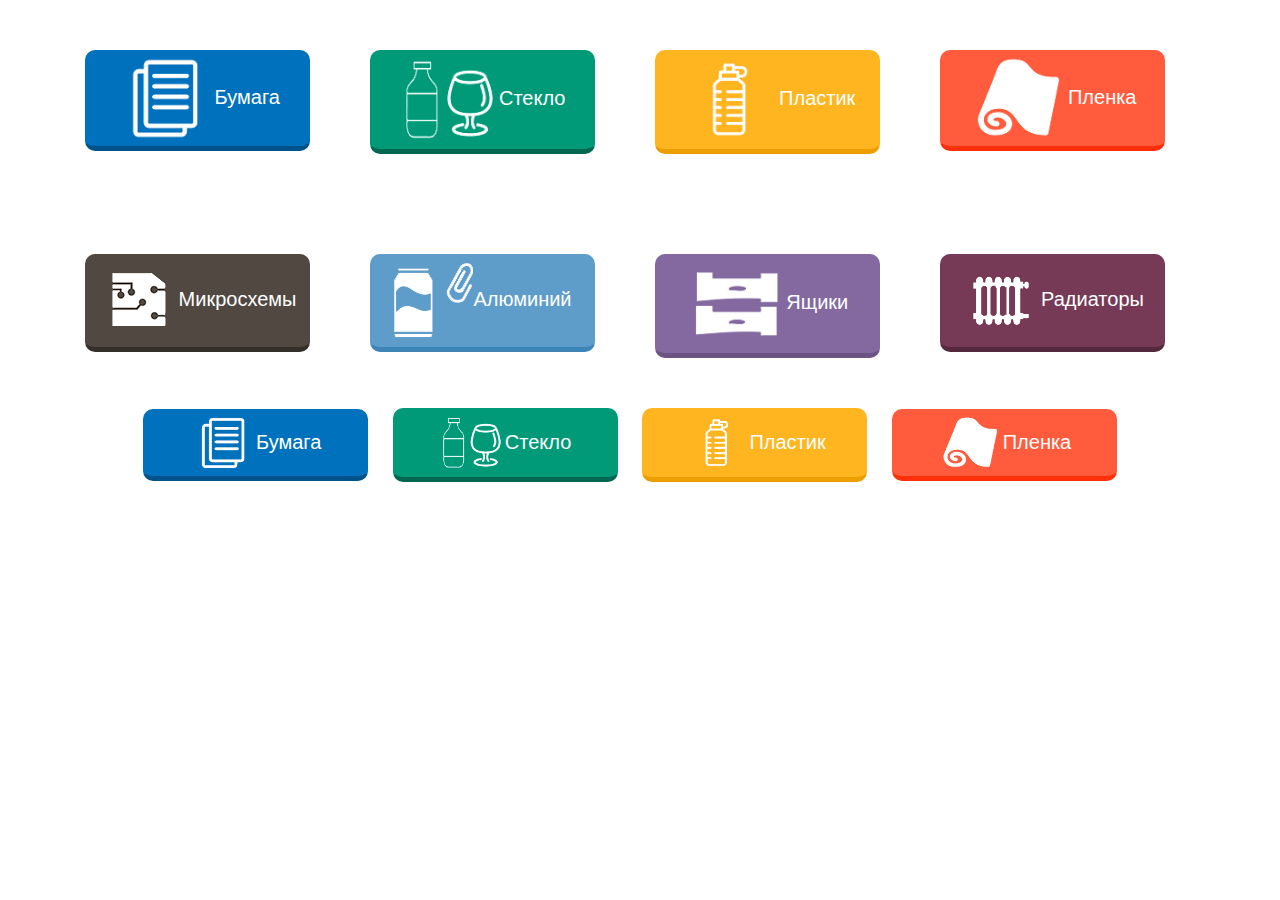
<file: testing.html>
<!DOCTYPE html>
<html lang="en">
<head>
    <meta charset="UTF-8">
    <meta name="viewport" content="width=device-width, initial-scale=1.0">
    <meta http-equiv="X-UA-Compatible" content="ie=edge">
    <title>Document</title>
    <link rel="stylesheet" href="https://stackpath.bootstrapcdn.com/bootstrap/4.3.1/css/bootstrap.min.css" integrity="sha384-ggOyR0iXCbMQv3Xipma34MD+dH/1fQ784/j6cY/iJTQUOhcWr7x9JvoRxT2MZw1T" crossorigin="anonymous">
    <!-- <link rel="stylesheet" href="bootstrap-grid.css"> -->
    <link href="css/test.css" rel="stylesheet">

</head>
<body>
    <div class="container">
        <div class="row justify-content-center forpadding">
            <div class="col-md-3 col-sm-3 col-6">                
                <a href="#" class="btn btn-primary-1"><img src="img/test.png" class="img-fluid"><span>Бумага</span></a>
            </div>
            <div class="col-md-3 col-sm-3 col-6">                
                    <a href="#" class="btn btn-primary-2"><img src="img/test2.png" class="img-fluid">Стекло</a>
            </div>
            <div class="col-md-3 col-sm-3 col-6">                
                <a href="#" class="btn btn-primary-3"><img src="img/test3.png" class="img-fluid">Пластик</a>
            </div>
            <div class="col-md-3 col-sm-3 col-6">                
                <a href="#" class="btn btn-primary-4"><img src="img/test4.png" class="img-fluid">Пленка</a>
            </div>
        </div>
        <div class="row justify-content-center forpadding">
                <div class="col-md-3 col-sm-3 col-6">                
                    <a href="#" class="btn btn-primary-5"><img src="img/test5.png" class="img-fluid">Микросхемы</a>
                </div>
                <div class="col-md-3 col-sm-3 col-6">                
                        <a href="#" class="btn btn-primary-6"><img src="img/test6_1.png" class="img-fluid">Алюминий</a>
                </div>
                <div class="col-md-3 col-sm-3 col-6">                
                    <a href="#" class="btn btn-primary-7"><img src="img/test7.png" class="img-fluid">Ящики</a>
                </div>
                <div class="col-md-3 col-sm-3 col-6">                
                    <a href="#" class="btn btn-primary-8"><img src="img/test8_1.png" class="img-fluid">Радиаторы</a>
                </div>
        </div>

        <div class="row justify-content-center">
            <div class="col-auto">
                <a href="#" class="btn btn-primary-1"><img src="img/test.png" class="img-test"><span>Бумага</span></a>
                <a href="#" class="btn btn-primary-2"><img src="img/test2.png" class="img-test">Стекло</a>
                <a href="#" class="btn btn-primary-3"><img src="img/test3.png" class="img-test">Пластик</a>
                <a href="#" class="btn btn-primary-4"><img src="img/test4.png" class="img-test">Пленка</a>
            </div>
        </div>
    </div>

    <script src="https://code.jquery.com/jquery-3.3.1.slim.min.js" integrity="sha384-q8i/X+965DzO0rT7abK41JStQIAqVgRVzpbzo5smXKp4YfRvH+8abtTE1Pi6jizo" crossorigin="anonymous"></script>
    <script src="https://cdnjs.cloudflare.com/ajax/libs/popper.js/1.14.7/umd/popper.min.js" integrity="sha384-UO2eT0CpHqdSJQ6hJty5KVphtPhzWj9WO1clHTMGa3JDZwrnQq4sF86dIHNDz0W1" crossorigin="anonymous"></script>
    <script src="https://stackpath.bootstrapcdn.com/bootstrap/4.3.1/js/bootstrap.min.js" integrity="sha384-JjSmVgyd0p3pXB1rRibZUAYoIIy6OrQ6VrjIEaFf/nJGzIxFDsf4x0xIM+B07jRM" crossorigin="anonymous"></script>

</body>
</html>
</file>
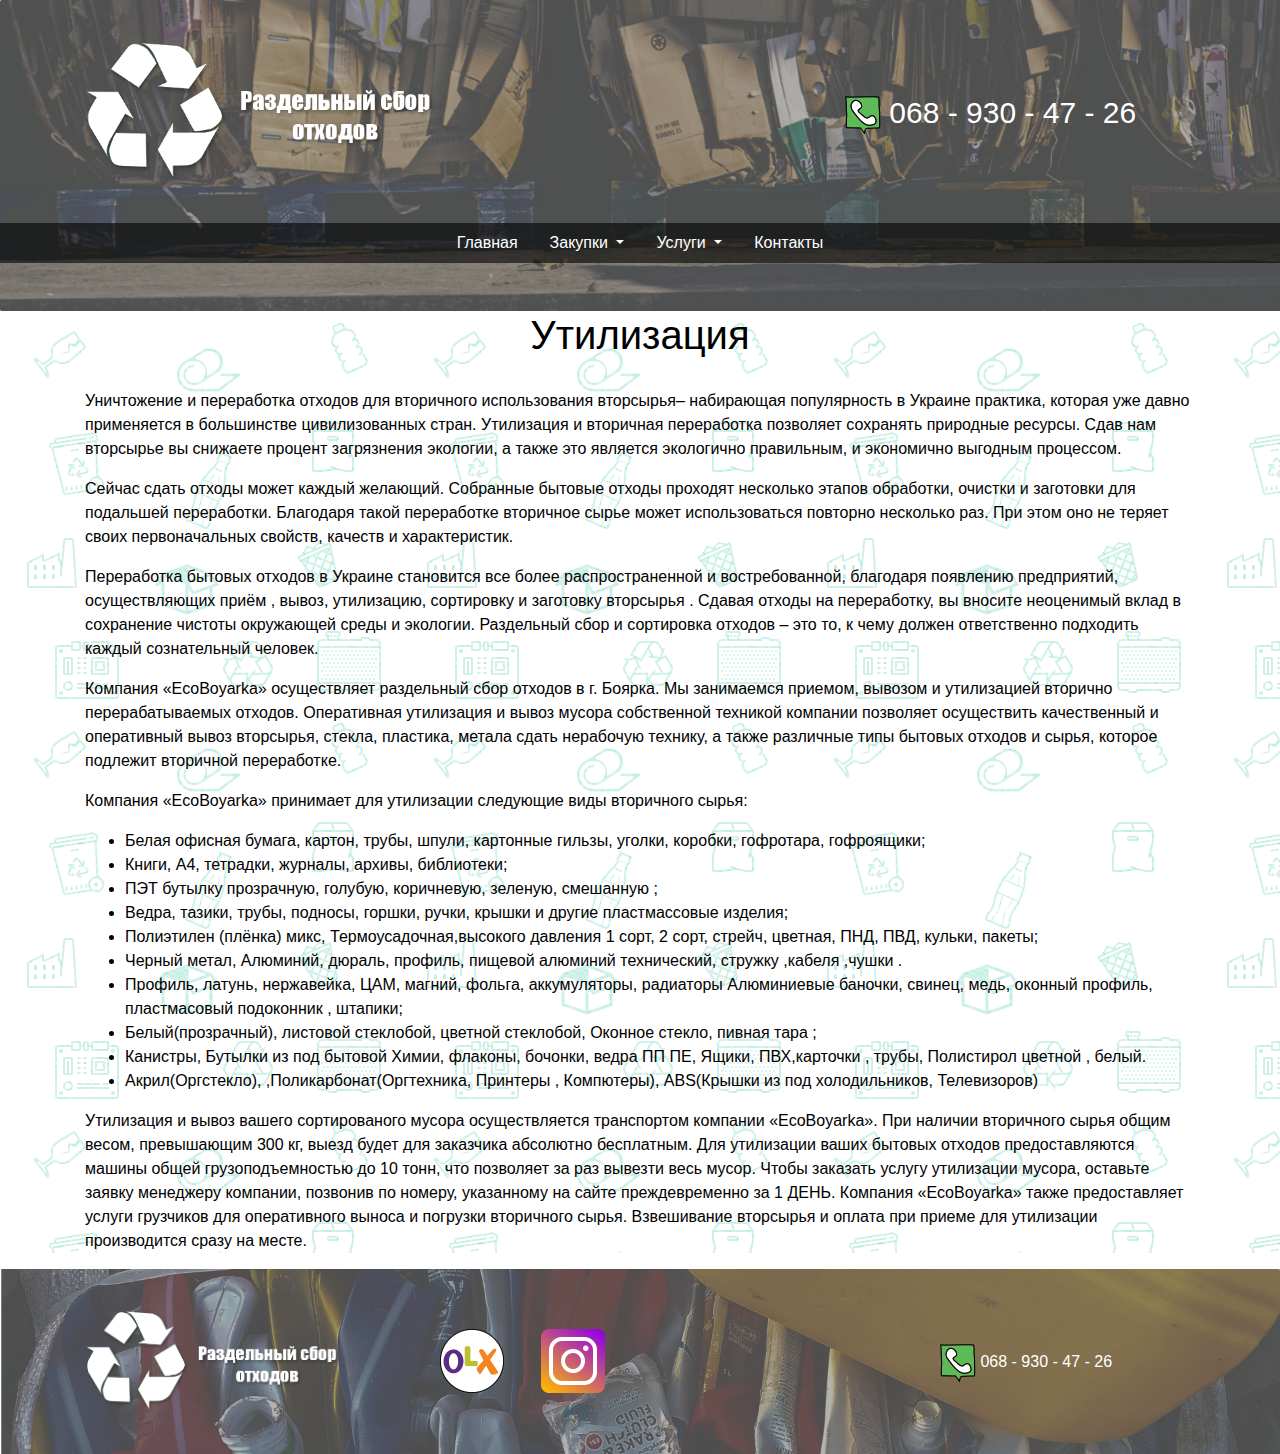
<file: utilizaciya.html>
<!DOCTYPE html>
<html lang="ru">
<head>
    <meta charset="UTF-8">
    <title>Раздельный сбор отходов в Киевской областе</title>
    <meta name="viewport" content="width=device-width, initial-scale=1, shrink-to-fit=no">


    <link rel="stylesheet" href="https://stackpath.bootstrapcdn.com/bootstrap/4.3.1/css/bootstrap.min.css" integrity="sha384-ggOyR0iXCbMQv3Xipma34MD+dH/1fQ784/j6cY/iJTQUOhcWr7x9JvoRxT2MZw1T" crossorigin="anonymous">

    <link rel="stylesheet" href="css/main.css">
        <!-- Facebook Pixel Code -->
        <script>
            !function(f,b,e,v,n,t,s)
            {if(f.fbq)return;n=f.fbq=function(){n.callMethod?
            n.callMethod.apply(n,arguments):n.queue.push(arguments)};
            if(!f._fbq)f._fbq=n;n.push=n;n.loaded=!0;n.version='2.0';
            n.queue=[];t=b.createElement(e);t.async=!0;
            t.src=v;s=b.getElementsByTagName(e)[0];
            s.parentNode.insertBefore(t,s)}(window, document,'script',
            'https://connect.facebook.net/en_US/fbevents.js');
            fbq('init', '1093683597698665');
            fbq('track', 'PageView');
                fbq('track', 'Contact');
        </script>
        <noscript><img height="1" width="1" style="display:none"
            src="https://www.facebook.com/tr?id=1093683597698665&ev=PageView&noscript=1"
        /></noscript>
        <!-- End Facebook Pixel Code -->   
        <!-- Google Tag Manager -->
        <script>(function(w,d,s,l,i){w[l]=w[l]||[];w[l].push({'gtm.start':
        new Date().getTime(),event:'gtm.js'});var f=d.getElementsByTagName(s)[0],
        j=d.createElement(s),dl=l!='dataLayer'?'&l='+l:'';j.async=true;j.src=
        'https://www.googletagmanager.com/gtm.js?id='+i+dl;f.parentNode.insertBefore(j,f);
        })(window,document,'script','dataLayer','GTM-NXCVWTV');</script>
        <!-- End Google Tag Manager -->    

</head>
<body>
    <!-- Google Tag Manager (noscript) -->
    <noscript><iframe src="https://www.googletagmanager.com/ns.html?id=GTM-NXCVWTV"
    height="0" width="0" style="display:none;visibility:hidden"></iframe></noscript>
    <!-- End Google Tag Manager (noscript) -->
<header class="header-top">
    <div class="container">
        <div class="row">
            <div class="col-lg-4 col-md-6 col-12">
                <a href="index.html" title="logo">
                    <img src="img/logo.png" class="img-fluid logo">
                </a>
            </div>
            <div class="col-lg-4 col-md-5 col-12 ml-auto">
                <p class="phone">
                    <img src="img/phone.png" alt="phone" class="img-fluid">
                    <a id="contactButton" href="tel:+380689304726"> 068 - 930 - 47 - 26</a>
                </p>
            </div>
        </div>
    </div>
    <div class="container-fluid header-menu">
        <div class="row justify-content-center">
            <nav class="">
                <ul class="nav">
                    <li class="nav-item"><a class="nav-link active" href="index.html" title="link">Главная</a></li>
                    <li class="nav-item dropdown">
                        <a class="nav-link dropdown-toggle" href="#" id="navbarDropdown2" role="button" data-toggle="dropdown" aria-haspopup="true" aria-expanded="false">
                            Закупки
                        </a>
                        <div class="dropdown-menu" aria-labelledby="navbarDropdown2">
                            <a class="dropdown-item" href="priemmakulatury.html">Макулатуры</a>
                            <a class="dropdown-item" href="priemstekla.html">Стеклобоя</a>
                            <a class="dropdown-item" href="zakupkiplastmas.html">Пластмасс</a>
                            <a class="dropdown-item" href="mikroshem.html">Микросхем</a>
                            <a class="dropdown-item" href="priemmetala.html">Цветных металов</a>
                            <a class="dropdown-item" href="takzhe.html">А так-же</a>
                        </div>
                    </li>
                    <li class="nav-item dropdown">
                        <a class="nav-link dropdown-toggle" href="#" id="navbarDropdown" role="button" data-toggle="dropdown" aria-haspopup="true" aria-expanded="false">
                            Услуги
                        </a>
                        <div class="dropdown-menu" aria-labelledby="navbarDropdown">
                            <a class="dropdown-item" href="samovyvoz.html">Самовывоз вторсырья</a>
                            <a class="dropdown-item" href="utilizaciya.html">Утилизация</a>
                            <a class="dropdown-item" href="samovyvoz.html">Порезка, демонтаж</a>
                            <a class="dropdown-item" href="samosval.html">Услуги самосвала</a>
                        </div>
                    </li>
                    <li class="nav-item"><a class="nav-link active" href="contacts.html" title="link">Контакты</a></li>
                </ul>
            </nav>
        </div>
    </div>
</header>

<main id="main">
    <div class="container content">
        <div class="">

            <h1>Утилизация</h1>
            <p>Уничтожение и переработка отходов для вторичного использования вторсырья–
                набирающая популярность в Украине практика, которая уже давно применяется в
                большинстве цивилизованных стран. Утилизация и вторичная переработка
                позволяет сохранять природные ресурсы. Сдав нам вторсырье вы снижаете процент
                загрязнения экологии, а также это является экологично правильным, и экономично
                выгодным процессом.
            </p>
            <p>Сейчас сдать отходы может каждый желающий. Собранные бытовые отходы
                проходят несколько этапов обработки, очистки и заготовки для подальшей
                переработки. Благодаря такой переработке вторичное сырье может использоваться
                повторно несколько раз. При этом оно не теряет своих первоначальных свойств,
                качеств и характеристик.
            </p>
            <p>Переработка бытовых отходов в Украине становится все более распространенной и
                востребованной, благодаря появлению предприятий, осуществляющих приём ,
                вывоз, утилизацию, сортировку и заготовку вторсырья . Сдавая отходы на
                переработку, вы вносите неоценимый вклад в сохранение чистоты окружающей
                среды и экологии. Раздельный сбор и сортировка отходов – это то, к чему должен
                ответственно подходить каждый сознательный человек.
            </p>
            <p>Компания «EcoBoyarka» осуществляет раздельный сбор отходов в г. Боярка. Мы
                занимаемся приемом, вывозом и утилизацией вторично перерабатываемых отходов.
                Оперативная утилизация и вывоз мусора собственной техникой компании позволяет
                осуществить качественный и оперативный вывоз вторсырья, стекла, пластика,
                метала сдать нерабочую технику, а также различные типы бытовых отходов и
                сырья, которое подлежит вторичной переработке.
            </p>
            <p>Компания «EcoBoyarka» принимает для утилизации следующие виды вторичного
                сырья:
            </p>
            <ul>
                <li>Белая офисная бумага, картон, трубы, шпули, картонные гильзы, уголки,
                    коробки, гофротара, гофроящики;</li>
                <li>Книги, А4, тетрадки, журналы, архивы, библиотеки;</li>
                <li>ПЭТ бутылку прозрачную, голубую, коричневую, зеленую, смешанную ;</li>
                <li>Ведра, тазики, трубы, подносы, горшки, ручки, крышки и другие
                    пластмассовые изделия;</li>
                <li>Полиэтилен (плёнка) микс, Термоусадочная,высокого давления 1 сорт, 2 сорт,
                    стрейч, цветная, ПНД, ПВД, кульки, пакеты;</li>
                <li>Черный метал, Алюминий, дюраль, профиль, пищевой алюминий
                    технический, стружку ,кабеля ,чушки .</li>
                <li>Профиль, латунь, нержавейка, ЦАМ, магний, фольга, аккумуляторы,
                    радиаторы Алюминиевые баночки, свинец, медь, оконный профиль,
                    пластмасовый подоконник , штапики;</li>
                <li>Белый(прозрачный), листовой стеклобой, цветной стеклобой, Оконное стекло,
                    пивная тара ;</li>
                <li>Канистры, Бутылки из под бытовой Химии, флаконы, бочонки, ведра ПП ПЕ,
                    Ящики, ПВХ,карточки , трубы, Полистирол цветной , белый.</li>
                <li>Акрил(Оргстекло), ,Поликарбонат(Оргтехника, Принтеры , Компютеры),
                    ABS(Крышки из под холодильников, Телевизоров)</li>
            </ul>
            <p>Утилизация и вывоз вашего сортированого мусора осуществляется транспортом
                компании «EcoBoyarka». При наличии вторичного сырья общим весом,
                превышающим 300 кг, выезд будет для заказчика абсолютно бесплатным. Для
                утилизации ваших бытовых отходов предоставляются машины общей
                грузоподъемностью до 10 тонн, что позволяет за раз вывезти весь мусор.
                Чтобы заказать услугу утилизации мусора, оставьте заявку менеджеру компании,
                позвонив по номеру, указанному на сайте преждевременно за 1 ДЕНЬ. Компания
                «EcoBoyarka» также предоставляет услуги грузчиков для оперативного выноса и
                погрузки вторичного сырья. Взвешивание вторсырья и оплата при приеме для
                утилизации производится сразу на месте.
            </p>

        </div>
    </div>

</main>


<footer class="footer">
    <div class="container">
        <div class="row">
            <div class="col-md-3 col-6">
                <a href="index.html" title="logo">
                    <img src="img/logo.png" class="img-fluid footer-logo">
                </a>
            </div>
            <div class="col-md-6 col-6 sociale">
                <a href="https://www.olx.ua/obyavlenie/priem-vyvoz-vtorsyrya-plastika-metala-plenka-makulatura-steklo-bumaga-IDmwJQQ.html" title="olx">
                    <img src="img/olx.png" class="img-fluid olx">
                </a>
                <a href="https://instagram.com/za_eco_ukr?igshid=1mpkkdqqm6jri" title="olx">
                    <img src="img/instagram.png" class="img-fluid insta">
                </a>
            </div>
            <div class="col-md-3 footer-phone">
                <p class="">
                    <img src="img/phone.png" alt="phone" class="img-fluid">
                    <a id="contactButton" href="tel:+380689304726"> 068 - 930 - 47 - 26</a>
                </p>
            </div>
        </div>
    </div>
</footer>
<!-- Optional JavaScript -->
<!-- jQuery first, then Popper.js, then Bootstrap JS -->
<script src="https://code.jquery.com/jquery-3.3.1.slim.min.js" integrity="sha384-q8i/X+965DzO0rT7abK41JStQIAqVgRVzpbzo5smXKp4YfRvH+8abtTE1Pi6jizo" crossorigin="anonymous"></script>
<script src="https://cdnjs.cloudflare.com/ajax/libs/popper.js/1.14.7/umd/popper.min.js" integrity="sha384-UO2eT0CpHqdSJQ6hJty5KVphtPhzWj9WO1clHTMGa3JDZwrnQq4sF86dIHNDz0W1" crossorigin="anonymous"></script>
<script src="https://stackpath.bootstrapcdn.com/bootstrap/4.3.1/js/bootstrap.min.js" integrity="sha384-JjSmVgyd0p3pXB1rRibZUAYoIIy6OrQ6VrjIEaFf/nJGzIxFDsf4x0xIM+B07jRM" crossorigin="anonymous"></script>

<script src="js/js.js"></script>
</body>
</html>
</file>
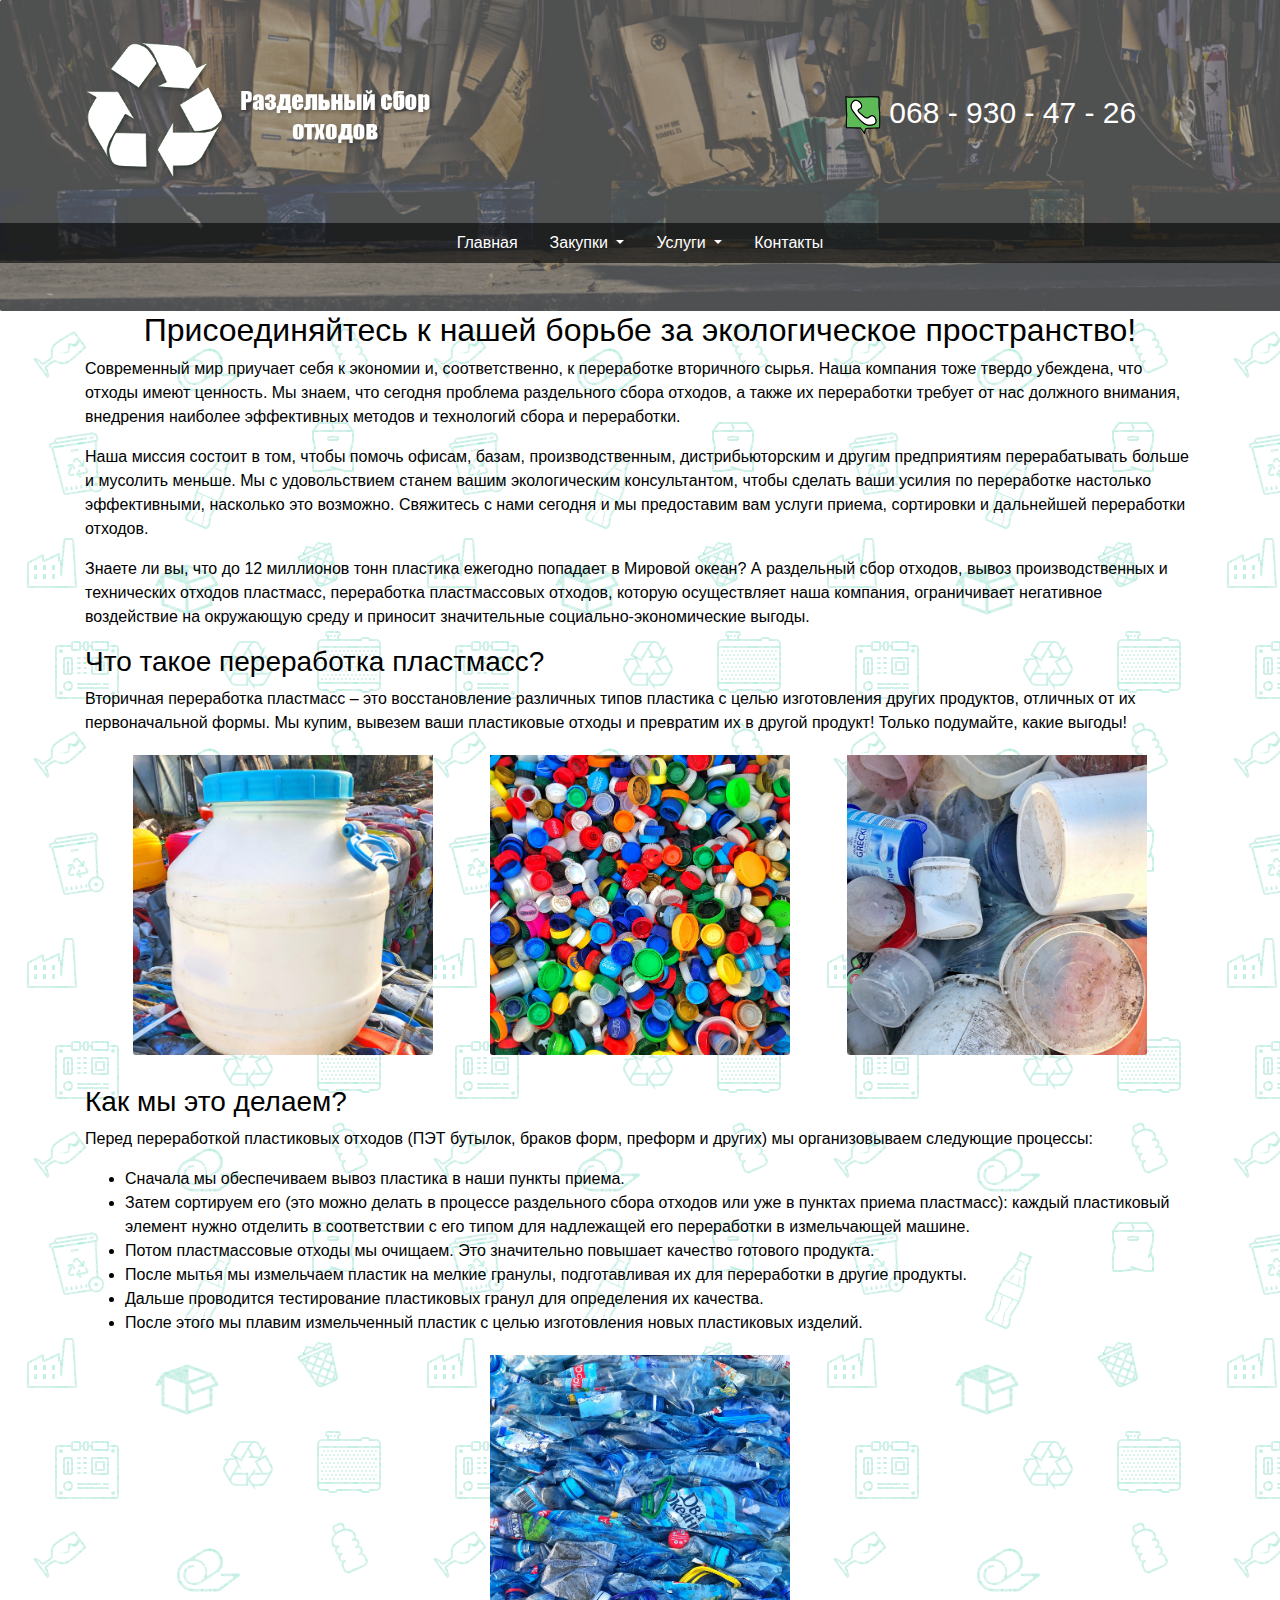
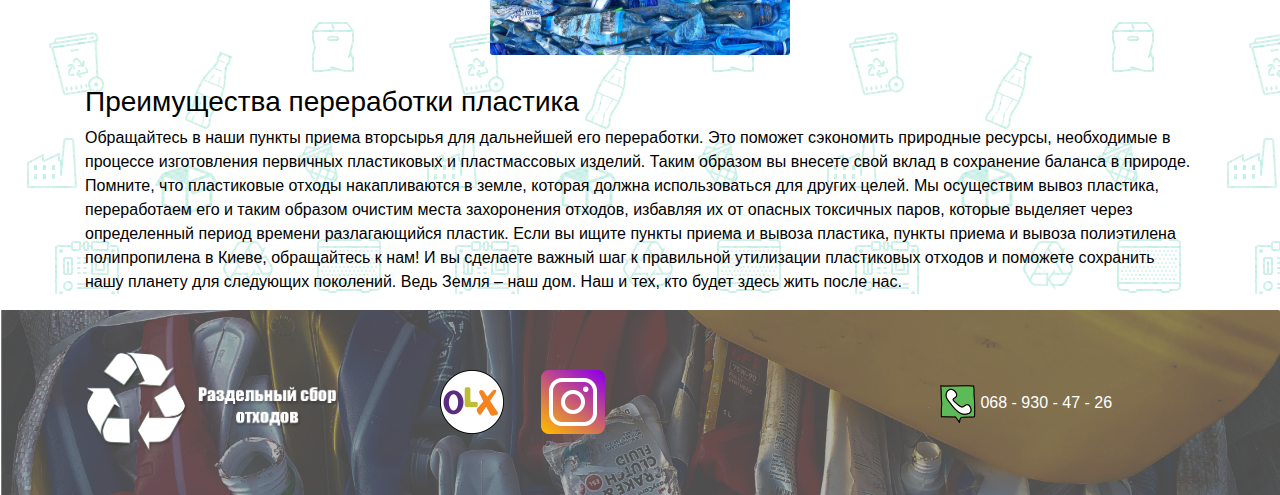
<file: zakupkiplastmas.html>
<!DOCTYPE html>
<html lang="ru">
<head>
    <meta charset="UTF-8">
    <title>Раздельный сбор отходов в Киевской областе</title>
    <meta name="viewport" content="width=device-width, initial-scale=1, shrink-to-fit=no">


    <link rel="stylesheet" href="https://stackpath.bootstrapcdn.com/bootstrap/4.3.1/css/bootstrap.min.css" integrity="sha384-ggOyR0iXCbMQv3Xipma34MD+dH/1fQ784/j6cY/iJTQUOhcWr7x9JvoRxT2MZw1T" crossorigin="anonymous">

    <link rel="stylesheet" href="css/main.css">
        <!-- Facebook Pixel Code -->
        <script>
            !function(f,b,e,v,n,t,s)
            {if(f.fbq)return;n=f.fbq=function(){n.callMethod?
            n.callMethod.apply(n,arguments):n.queue.push(arguments)};
            if(!f._fbq)f._fbq=n;n.push=n;n.loaded=!0;n.version='2.0';
            n.queue=[];t=b.createElement(e);t.async=!0;
            t.src=v;s=b.getElementsByTagName(e)[0];
            s.parentNode.insertBefore(t,s)}(window, document,'script',
            'https://connect.facebook.net/en_US/fbevents.js');
            fbq('init', '1093683597698665');
            fbq('track', 'PageView');
                fbq('track', 'Contact');
        </script>
        <noscript><img height="1" width="1" style="display:none"
            src="https://www.facebook.com/tr?id=1093683597698665&ev=PageView&noscript=1"
        /></noscript>
        <!-- End Facebook Pixel Code -->   
        <!-- Google Tag Manager -->
        <script>(function(w,d,s,l,i){w[l]=w[l]||[];w[l].push({'gtm.start':
        new Date().getTime(),event:'gtm.js'});var f=d.getElementsByTagName(s)[0],
        j=d.createElement(s),dl=l!='dataLayer'?'&l='+l:'';j.async=true;j.src=
        'https://www.googletagmanager.com/gtm.js?id='+i+dl;f.parentNode.insertBefore(j,f);
        })(window,document,'script','dataLayer','GTM-NXCVWTV');</script>
        <!-- End Google Tag Manager -->    
 
</head>
<body>
    <!-- Google Tag Manager (noscript) -->
    <noscript><iframe src="https://www.googletagmanager.com/ns.html?id=GTM-NXCVWTV"
    height="0" width="0" style="display:none;visibility:hidden"></iframe></noscript>
    <!-- End Google Tag Manager (noscript) -->
<header class="header-top">
    <div class="container">
        <div class="row">
            <div class="col-lg-4 col-md-6 col-12">
                <a href="index.html" title="logo">
                    <img src="img/logo.png" class="img-fluid logo">
                </a>
            </div>
            <div class="col-lg-4 col-md-5 col-12 ml-auto">
                <p class="phone">
                    <img src="img/phone.png" alt="phone" class="img-fluid">
                    <a id="contactButton" href="tel:+380689304726"> 068 - 930 - 47 - 26</a>
                </p>
            </div>
        </div>
    </div>
    <div class="container-fluid header-menu">
        <div class="row justify-content-center">
            <nav class="">
                <ul class="nav">
                    <li class="nav-item"><a class="nav-link active" href="index.html" title="link">Главная</a></li>
                    <li class="nav-item dropdown">
                        <a class="nav-link dropdown-toggle" href="#" id="navbarDropdown2" role="button" data-toggle="dropdown" aria-haspopup="true" aria-expanded="false">
                            Закупки
                        </a>
                        <div class="dropdown-menu" aria-labelledby="navbarDropdown2">
                            <a class="dropdown-item" href="priemmakulatury.html">Макулатуры</a>
                            <a class="dropdown-item" href="priemstekla.html">Стеклобоя</a>
                            <a class="dropdown-item" href="zakupkiplastmas.html">Пластмасс</a>
                            <a class="dropdown-item" href="mikroshem.html">Микросхем</a>
                            <a class="dropdown-item" href="priemmetala.html">Цветных металов</a>
                            <a class="dropdown-item" href="takzhe.html">А так-же</a>
                        </div>
                    </li>
                    <li class="nav-item dropdown">
                        <a class="nav-link dropdown-toggle" href="#" id="navbarDropdown" role="button" data-toggle="dropdown" aria-haspopup="true" aria-expanded="false">
                            Услуги
                        </a>
                        <div class="dropdown-menu" aria-labelledby="navbarDropdown">
                            <a class="dropdown-item" href="samovyvoz.html">Самовывоз вторсырья</a>
                            <a class="dropdown-item" href="utilizaciya.html">Утилизация</a>
                            <a class="dropdown-item" href="samovyvoz.html">Порезка, демонтаж</a>
                            <a class="dropdown-item" href="samosval.html">Услуги самосвала</a>
                        </div>
                    </li>
                    <li class="nav-item"><a class="nav-link active" href="contacts.html" title="link">Контакты</a></li>
                </ul>
            </nav>
        </div>
    </div>
</header>

<main id="main">
    <div class="container content">
        <div class="">
            <h2>Присоединяйтесь к нашей борьбе за экологическое пространство!</h2>
                <p>Современный мир приучает себя к экономии и, соответственно, к переработке вторичного сырья. Наша компания тоже твердо убеждена, что отходы имеют ценность. Мы знаем, что сегодня проблема раздельного сбора отходов, а также их переработки требует от нас должного внимания, внедрения наиболее эффективных методов и технологий сбора и переработки.</p>
                <p>Наша миссия состоит в том, чтобы помочь офисам, базам, производственным, дистрибьюторским и другим предприятиям перерабатывать больше и мусолить меньше. Мы с удовольствием станем вашим экологическим консультантом, чтобы сделать ваши усилия по переработке настолько эффективными, насколько это возможно. Свяжитесь с нами сегодня и мы предоставим вам услуги приема, сортировки и дальнейшей переработки отходов. </p>
                <p>Знаете ли вы, что до 12 миллионов тонн пластика ежегодно попадает в Мировой океан? А раздельный сбор отходов, вывоз производственных и технических отходов пластмасс, переработка пластмассовых отходов, которую осуществляет наша компания, ограничивает негативное воздействие на окружающую среду и приносит значительные социально-экономические выгоды. </p>
                <h3>Что такое переработка пластмасс?</h3>
                <p>Вторичная переработка пластмасс – это восстановление различных типов пластика с целью изготовления других продуктов, отличных от их первоначальной формы. Мы купим, вывезем ваши пластиковые отходы и превратим их в другой продукт! Только подумайте, какие выгоды!</p>
                
                <div class="row tester">
                    <div class="col-12 col-md-4" style="margin-bottom: 10px;"><img src="img/pp.jpg" alt="" class="card-img-bottom mx-auto d-block img-fluid"></div>
                    <div class="col-12 col-md-4" style="margin-bottom: 10px;"><img src="img/pp1.jpg" alt="" class="card-img-bottom mx-auto d-block img-fluid"></div>
                    <div class="col-12 col-md-4" style="margin-bottom: 10px;"><img src="img/pp2.jpg" alt="" class="card-img-bottom mx-auto d-block img-fluid"></div>
                </div>
                <h3>Как мы это делаем?</h3>
                <p>Перед переработкой пластиковых отходов (ПЭТ бутылок, браков форм, преформ и других) мы организовываем следующие процессы:</p>
                <ul>
                    <li> Сначала мы обеспечиваем вывоз пластика в наши пункты приема. </li>
                    <li>Затем сортируем его (это можно делать в процессе раздельного сбора отходов или уже в пунктах приема пластмасс): каждый пластиковый элемент нужно отделить в соответствии с его типом для надлежащей его переработки в измельчающей машине.</li>
                    <li>Потом пластмассовые отходы мы очищаем. Это значительно повышает качество готового продукта.</li>
                    <li>После мытья мы измельчаем пластик на мелкие гранулы, подготавливая их для переработки в другие продукты.</li>
                    <li>Дальше проводится тестирование пластиковых гранул для определения их качества.</li>
                    <li>После этого мы плавим измельченный пластик с целью изготовления новых пластиковых изделий.</li>


                </ul>
                <div class="row tester">
                    <div class="col-12 col-md-12" style="margin-bottom: 10px;"><img src="img/bottle.jpg" alt="" class="card-img-bottom mx-auto d-block img-fluid"></div>
                </div>
                <h3>Преимущества переработки пластика</h3>
                <p>Обращайтесь в наши пункты приема вторсырья для дальнейшей его переработки. Это поможет сэкономить природные ресурсы, необходимые в процессе изготовления первичных пластиковых и пластмассовых изделий. Таким образом вы внесете свой вклад в сохранение баланса в природе.
                Помните, что пластиковые отходы накапливаются в земле, которая должна использоваться для других целей. Мы осуществим вывоз пластика, переработаем его и таким образом очистим места захоронения отходов, избавляя их от опасных токсичных паров, которые выделяет через определенный период времени разлагающийся пластик. 
                Если вы ищите пункты приема и вывоза пластика, пункты приема и вывоза полиэтилена полипропилена в Киеве, обращайтесь к нам! И вы сделаете важный шаг к правильной утилизации пластиковых отходов и поможете сохранить нашу планету для следующих поколений. Ведь Земля – наш дом. Наш и тех, кто будет здесь жить после нас.</p>

        </div>
    </div>

</main>


<footer class="footer">
    <div class="container">
        <div class="row">
            <div class="col-md-3 col-6">
                <a href="index.html" title="logo">
                    <img src="img/logo.png" class="img-fluid footer-logo">
                </a>
            </div>
            <div class="col-md-6 col-6 sociale">
                <a href="https://www.olx.ua/obyavlenie/priem-vyvoz-vtorsyrya-plastika-metala-plenka-makulatura-steklo-bumaga-IDmwJQQ.html" title="olx">
                    <img src="img/olx.png" class="img-fluid olx">
                </a>
                <a href="https://instagram.com/za_eco_ukr?igshid=1mpkkdqqm6jri" title="olx">
                    <img src="img/instagram.png" class="img-fluid insta">
                </a>
            </div>
            <div class="col-md-3 footer-phone">
                <p class="">
                    <img src="img/phone.png" alt="phone" class="img-fluid">
                    <a id="contactButton" href="tel:+380689304726"> 068 - 930 - 47 - 26</a>
                </p>
            </div>
        </div>
    </div>
</footer>
<!-- Optional JavaScript -->
<!-- jQuery first, then Popper.js, then Bootstrap JS -->
<script src="https://code.jquery.com/jquery-3.3.1.slim.min.js" integrity="sha384-q8i/X+965DzO0rT7abK41JStQIAqVgRVzpbzo5smXKp4YfRvH+8abtTE1Pi6jizo" crossorigin="anonymous"></script>
<script src="https://cdnjs.cloudflare.com/ajax/libs/popper.js/1.14.7/umd/popper.min.js" integrity="sha384-UO2eT0CpHqdSJQ6hJty5KVphtPhzWj9WO1clHTMGa3JDZwrnQq4sF86dIHNDz0W1" crossorigin="anonymous"></script>
<script src="https://stackpath.bootstrapcdn.com/bootstrap/4.3.1/js/bootstrap.min.js" integrity="sha384-JjSmVgyd0p3pXB1rRibZUAYoIIy6OrQ6VrjIEaFf/nJGzIxFDsf4x0xIM+B07jRM" crossorigin="anonymous"></script>

<script src="js/js.js"></script>
</body>
</html>
</file>
<file: css/main.css>
body {
    font-family: Impact, Haettenschweiler, 'Arial Narrow Bold', sans-serif;
    color: #000000;
    /*-webkit-text-stroke: 1px black;*/
}
a {
    text-decoration: none !important;
    color: #000 !important;
}
.header-top {
    background: url("../img/header.png") no-repeat;
    background-size: cover;
    padding-bottom: 48px;
}

.logo{
    padding-top: 41px;
    padding-bottom: 41px;
}
.phone{
    padding-top: 100px;
    font-size: 35px;
}
.header-menu {
    background: rgba(0, 0, 0, 0.6);

}
.nav {

}
.nav a {
    color: #ffffff !important;
}
.dropdown-item:hover{
    background: rgba(0, 0, 0, 0.9);
}
.dropdown-menu {
    background: rgba(0, 0, 0, 0.8);
}
#main{
    background: url("../img/recycle6.png");
}
.butzone {

}
/*button{*/
/*    background: none;*/
/*    border: none;*/
/*    width: 250px;*/
/*    height: 94px;*/
/*    padding: 0;*/
/*}*/
.bord{
    text-align: center;
    margin-top: 20px;
    margin-bottom: 20px;
}
.infozone {
    margin-right: 2px;
    margin-left: 3px;
    margin-top: 20px;
    margin-bottom: 20px;
    color: #fff !important;
}

.infozone p {
    padding-left: 25px;
}

/* .butzone{

}
.butzonetwo {
    margin-bottom: 20px;
} */
  
  .forpadding {
    padding-top: 50px;
    padding-bottom: 50px;
  }
  
  .btn {
    display: inline-block;
    color: #ffffff !important;
    border-radius: 10px;
    text-decoration: none;
    font-size: 20px;
    margin-right: 1em;
      margin-bottom: 1em;
  }
  .btn .img-fluid {
    max-width: 50%;
  }
  .btn-primary-1 {
    background-color: #0072bd;
    border-bottom: 5px solid #00538a;
  }
  .btn-primary-1:hover {
    color: #ffffff;
    background-color: #0091f0;
  }
  .btn-primary-2 {
    background-color: #009a78;
    border-bottom: 5px solid #006750;
  }
  .btn-primary-2:hover {
    color: #ffffff;
    background-color: #00cda0;
  }
  .btn-primary-3 {
    background-color: #ffb520;
    border-bottom: 5px solid #ec9e00;
  }
  .btn-primary-3:hover {
    color: #ffffff;
    background-color: #ffc653;
  }
  .btn-primary-4 {
    background-color: #ff5b3c;
    border-bottom: 5px solid #ff3009;
  }
  .btn-primary-4:hover {
    color: #ffffff;
    background-color: #ff866f;
  }
  .btn-primary-5 {
    background-color: #514841;
    border-bottom: 5px solid #352f2a;
  }
  .btn-primary-5:hover {
    color: #ffffff;
    background-color: #6d6158;
  }
  .btn-primary-6 {
    background-color: #5e9dca;
    border-bottom: 5px solid #3d85b8;
  }
  .btn-primary-6:hover {
    color: #ffffff;
    background-color: #84b4d7;
  }
  .btn-primary-7 {
    background-color: #8469a1;
    border-bottom: 5px solid #6b5384;
  }
  .btn-primary-7:hover {
    color: #ffffff;
    background-color: #9e88b5;
  }
  .btn-primary-8 {
    background-color: #773a56;
    border-bottom: 5px solid #55293d;
  }
  .btn-primary-8:hover {
    color: #ffffff;
    background-color: #994b6f;
  }
  
  .img-test {
    max-width: 33%;
    height: auto;
  }
  


#inf1 {

    display: block;
    /*font-size: 25px;*/
}
#inf1 .card{
    background: #0072bd;
}
#inf2 {
    display: none;
}
#inf2 .card{
    background: #009a78;
}
#inf3 {
    display: none;
}
#inf3 .card{
    background: #ffb520;
}
#inf4 {
    display: none;
}
#inf4 .card{
    background: #ff5b3c;
}
#inf5 {
    display: none;
}
#inf5 .card{
    background: #514841;
}
#inf6 {
    display: none;
}
#inf6 .card{
    background: #5e9dca;
}
#inf7 {
    display: none;
}
#inf7 .card{
    background: #8469a1;
}
#inf8 {
    display: none;
}
#inf8 .card{
    background: #773a56;
}

.footer {
    background: url("../img/footer.png") no-repeat;
    background-size: cover;
}
.footer-logo{
    margin-top: 41px;
    margin-bottom: 41px;
}
.olx{
    width: 64px;
    height: 64px;
    margin-left: 190px;
    margin-right: 33px;
    margin-top: 60px;
}
.insta {
    width: 64px;
    height: 64px;
    margin-top: 60px;
}
.footer-phone{
    margin-top: 75px;
}
.contact {
    text-align: center;
}
.contact span {
    /*display: block;*/
}
.phone-img {
    margin-right: 10px;
}
.phone a, .footer-phone a{
    color: #ffffff !important;
}
.content {

}
.content h1 {
    margin-bottom: 30px;
    text-align: center;

}
.content h2 {
    text-align: center;

}
.tester {
    margin: 20px;
}
h5 {
    text-align: center;
}
.timetotime:nth-child(1):before {
    content: url("/img/time-64.png");
}

.tester img {
    width: 300px;
}

.priorities{
    text-align: center;
    padding-top: 30px;
    padding-bottom: 50px;
  
  }
  .priorities__item {
    display: inline-block;
  
  }
  .priorities__item img {
    height: 100px;
    width: 100px;
  }
/* .imgtest {
    vertical-align: middle;
}
.imgtest::before{
    content: url(/img/marker.png);
} */


/*@media (min-width: 768px) {*/
/*    */
/*}*/
@media screen and (max-width: 1490px) {
    .phone {
        padding-top: 90px;
        font-size: 30px;
    }

    .olx {
        width: 64px;
        height: 64px;
        margin-left: 70px;
        margin-right: 33px;
        margin-top: 60px;
    }
}
@media screen and (min-width: 1200px) {
    .btn {
      width: 225px;
    }
  }
  @media screen and (max-width: 1199px) {
    .btn {
      width: 225px;
      height: 100px;
    }
  }
  @media screen and (max-width: 992px) {
    .btn {
      width: 140px;
      height: 100px;
    }
  }
  
@media screen and (max-width: 768px) {
    .btn {
        width: 120px;
        height: 85px;
        font-size: 16px;
      }
    
    .phone {
        padding-top: 0px;
        font-size: 30px;
        text-align: center;
    }

    .olx {
        width: 64px;
        height: 64px;
        margin-left: 70px;
        margin-right: 33px;
        margin-top: 60px;
    }
    .footer-phone {
        margin-top: 0px;
        text-align: center;
        font-size: 30px;
    }
    .logo {
        padding-top: 15px;
        padding-bottom: 15px;
    }
    .header-top {
        padding-bottom: 10px;
    }
    .contact p{
        text-align: left;
    }

}
@media screen and (max-width: 575px) {
    .btn {
        width: 120px;
        height: 85px;
      }
    
    .logo {
        padding-bottom: 21px;
    }
    .phone {
        font-size: 30px;
        padding-top: 0px !important;
        margin-left: 25px;
    }
    .phone img {
        /*height: 20px;*/
    }
    .header-top {
        padding-bottom: 30px;
    }
    #but1 img, #but2 img, #but5 img, #but6 img {
        padding-bottom: 10px;
    }

    .inf_more{
        margin-bottom: 10px;
    }
    .sociale {
        padding-top: 35px;
        padding-left: 40px;
    }
    .olx{
        width: 40px;
        height: 40px;
        margin-left: 0px;
        margin-right: 20px;
        margin-top: 0px;
    }
    .insta {
        width: 40px;
        height: 40px;
        margin-top: 0px;
    }
    .footer-phone{
        margin-top: 10px;
        text-align: center;
        font-size: 30px;
    }
    .footer-logo {
        margin-top: 20px;
        margin-bottom: 10px;
        font-size: 30px;
    }

}
</file>
<file: css/test.css>
body {
  font-family: Impact, Haettenschweiler, "Arial Narrow Bold", sans-serif;
}

.forpadding {
  padding-top: 50px;
  padding-bottom: 50px;
}

.btn {
  display: inline-block;
  color: #ffffff;
  border-radius: 10px;
  text-decoration: none;
  font-size: 20px;
  margin-right: 1em;
}
.btn .img-fluid {
  max-width: 50%;
}
.btn-primary-1 {
  background-color: #0072bd;
  border-bottom: 5px solid #00538a;
}
.btn-primary-1:hover {
  color: #ffffff;
  background-color: #0091f0;
}
.btn-primary-2 {
  background-color: #009a78;
  border-bottom: 5px solid #006750;
}
.btn-primary-2:hover {
  color: #ffffff;
  background-color: #00cda0;
}
.btn-primary-3 {
  background-color: #ffb520;
  border-bottom: 5px solid #ec9e00;
}
.btn-primary-3:hover {
  color: #ffffff;
  background-color: #ffc653;
}
.btn-primary-4 {
  background-color: #ff5b3c;
  border-bottom: 5px solid #ff3009;
}
.btn-primary-4:hover {
  color: #ffffff;
  background-color: #ff866f;
}
.btn-primary-5 {
  background-color: #514841;
  border-bottom: 5px solid #352f2a;
}
.btn-primary-5:hover {
  color: #ffffff;
  background-color: #6d6158;
}
.btn-primary-6 {
  background-color: #5e9dca;
  border-bottom: 5px solid #3d85b8;
}
.btn-primary-6:hover {
  color: #ffffff;
  background-color: #84b4d7;
}
.btn-primary-7 {
  background-color: #8469a1;
  border-bottom: 5px solid #6b5384;
}
.btn-primary-7:hover {
  color: #ffffff;
  background-color: #9e88b5;
}
.btn-primary-8 {
  background-color: #773a56;
  border-bottom: 5px solid #55293d;
}
.btn-primary-8:hover {
  color: #ffffff;
  background-color: #994b6f;
}

.img-test {
  max-width: 33%;
  height: auto;
}

.priorities{
  text-align: center;
  padding-top: 200px;
  padding-bottom: 200px;

}
.priorities__item {
  display: inline-block;

}
.priorities__item img {
  height: 100px;
  width: 100px;
}

@media screen and (min-width: 1200px) {
  .btn {
    width: 225px;
  }
}
@media screen and (max-width: 1199px) {
  .btn {
    width: 225px;
    height: 100px;
  }
}
@media screen and (max-width: 992px) {
  .btn {
    width: 140px;
    height: 100px;
  }
}
@media screen and (max-width: 768px) {
  .btn {
    width: 120px;
    height: 85px;
    font-size: 16px;
  }
}
@media screen and (max-width: 575px) {
  .btn {
    margin-bottom: 10px;
    margin-left: 28px;
    width: 120px;
    height: 85px;
  }
}
@media screen and (max-width: 413px) {
  .btn {
    margin-left: 0;
  }
}
</file>
